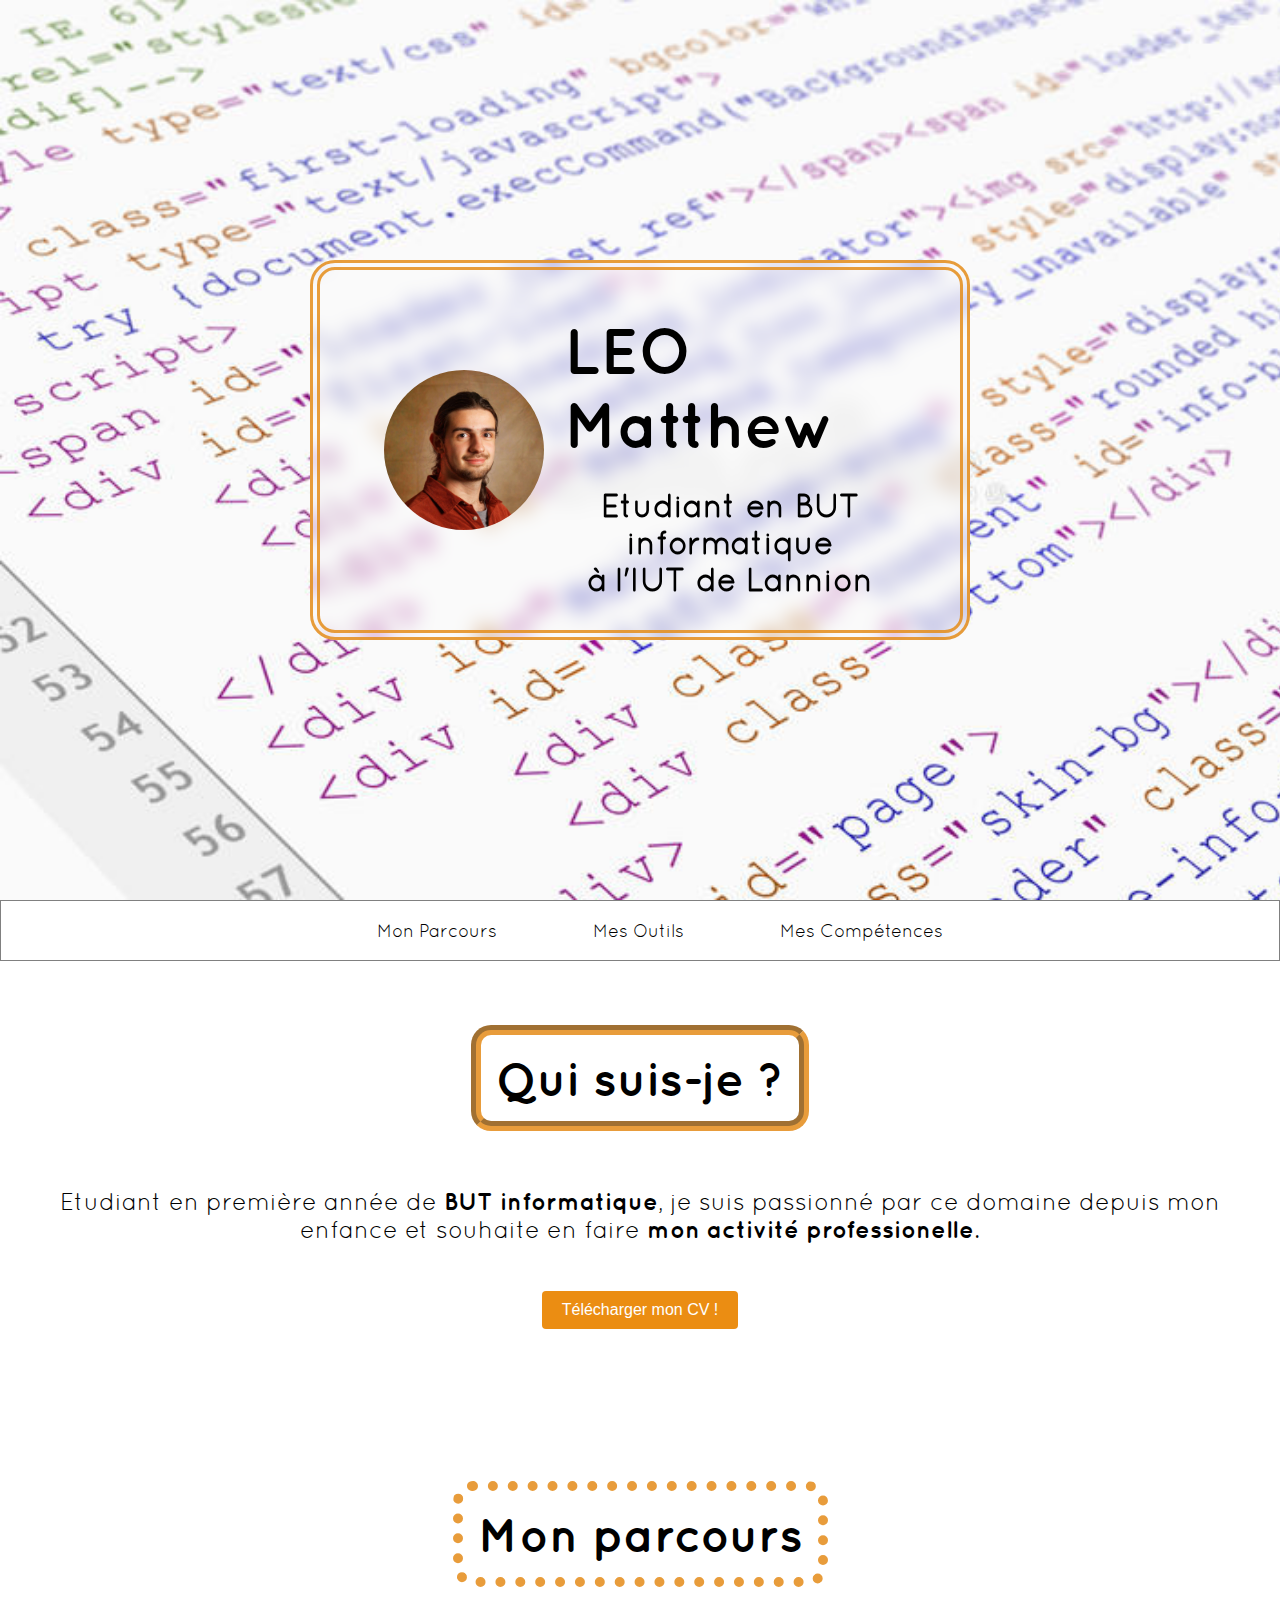
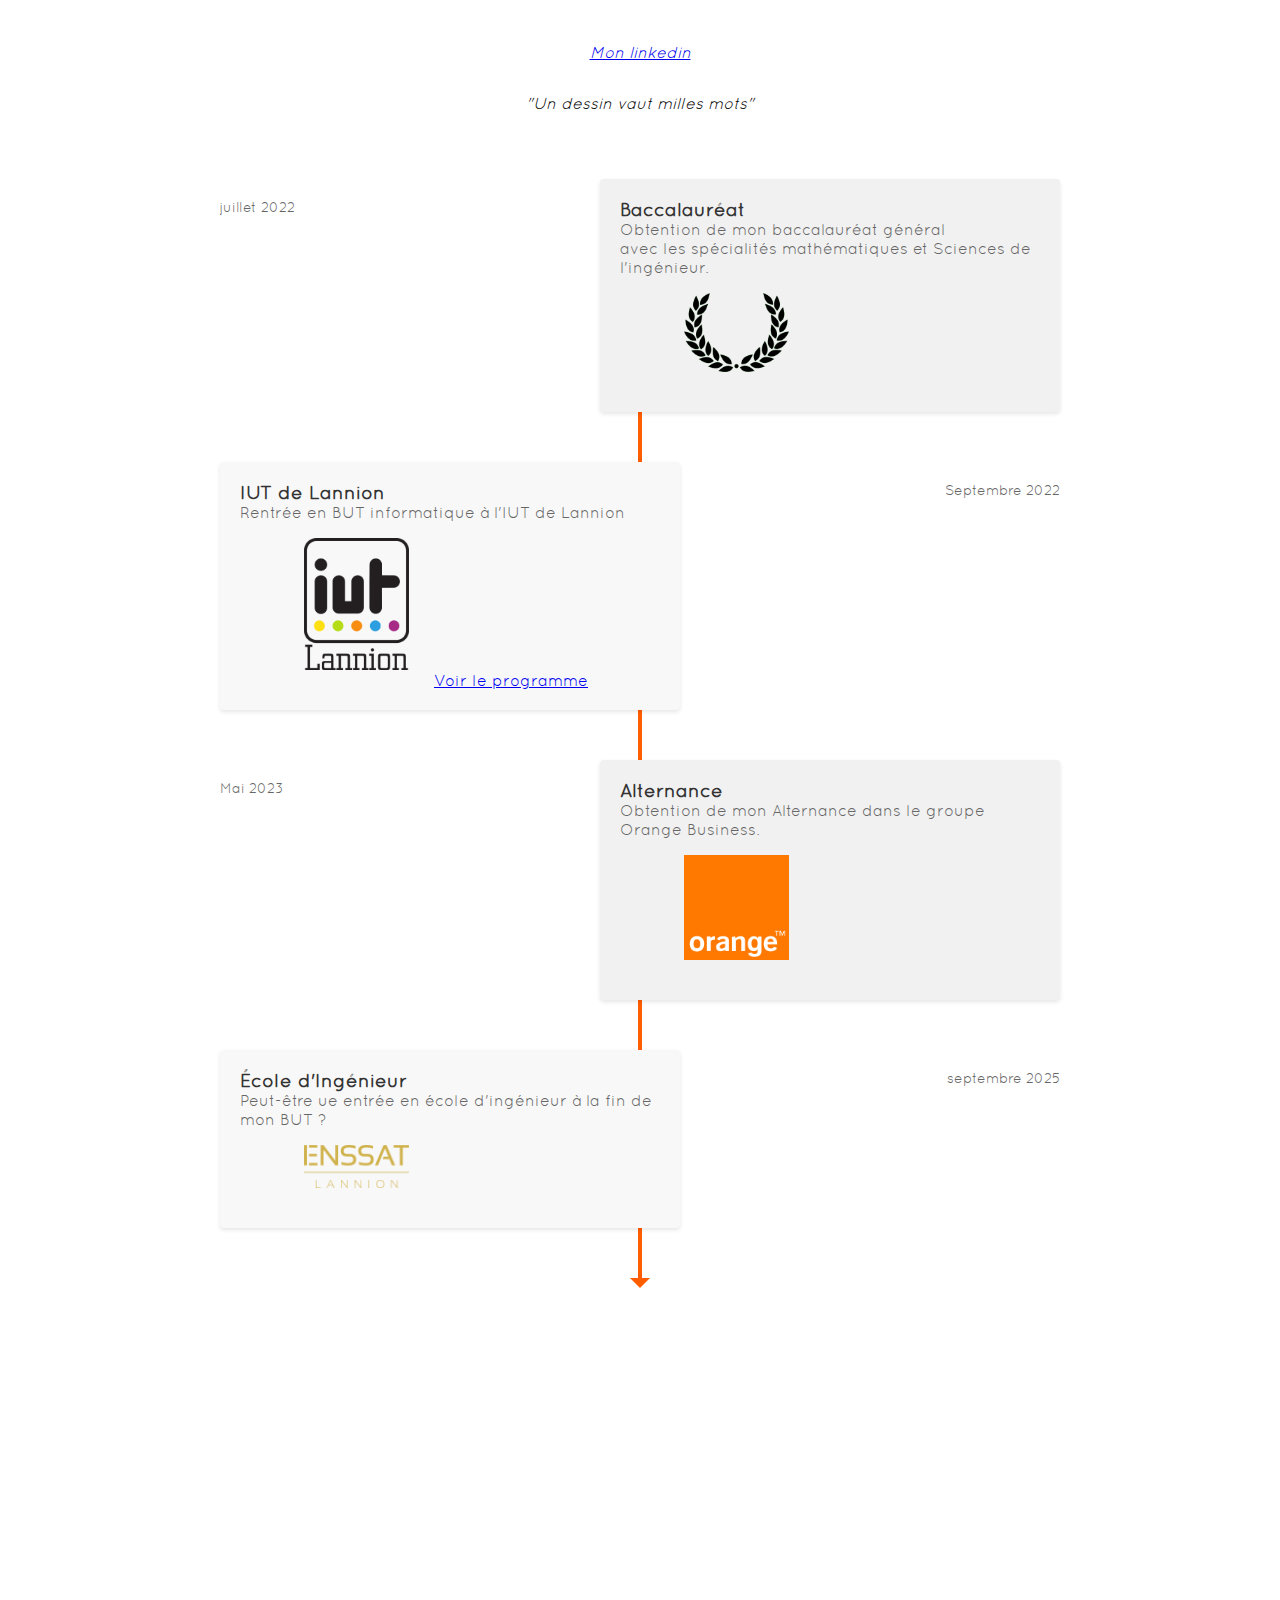
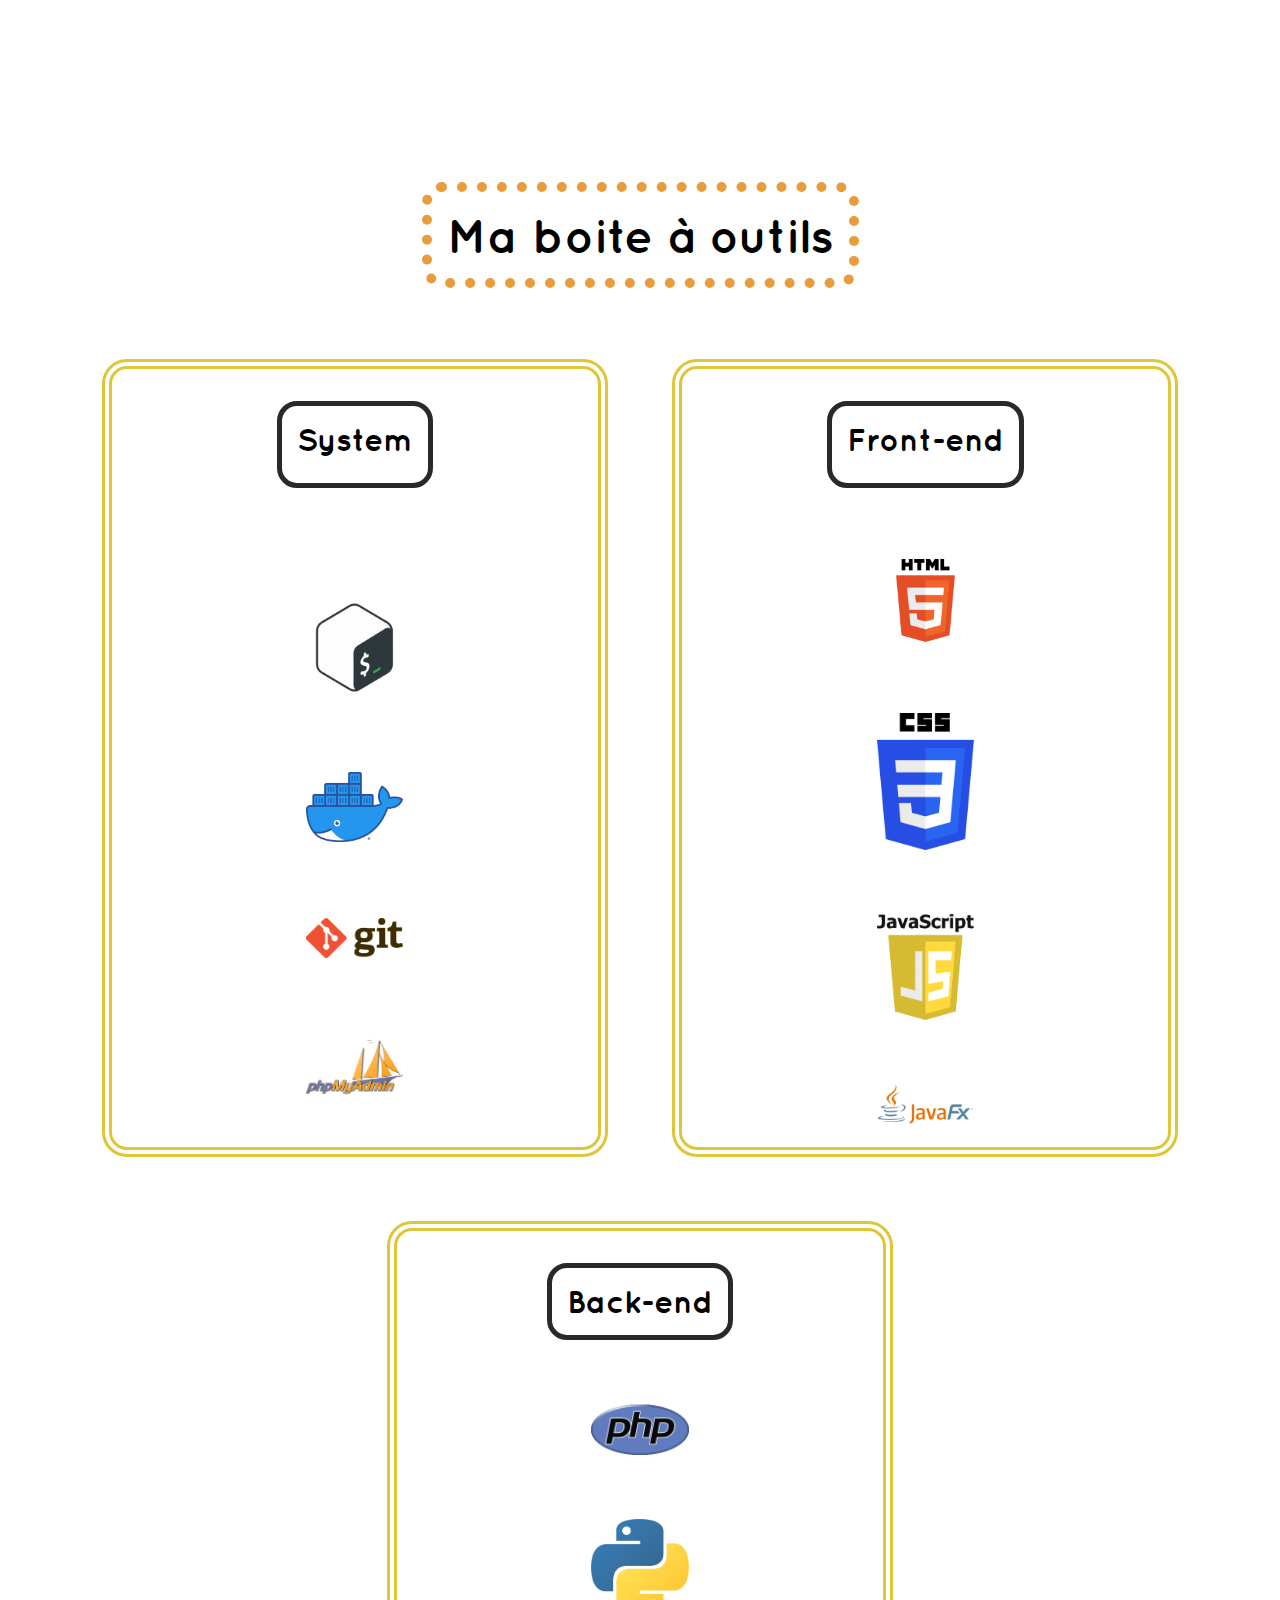
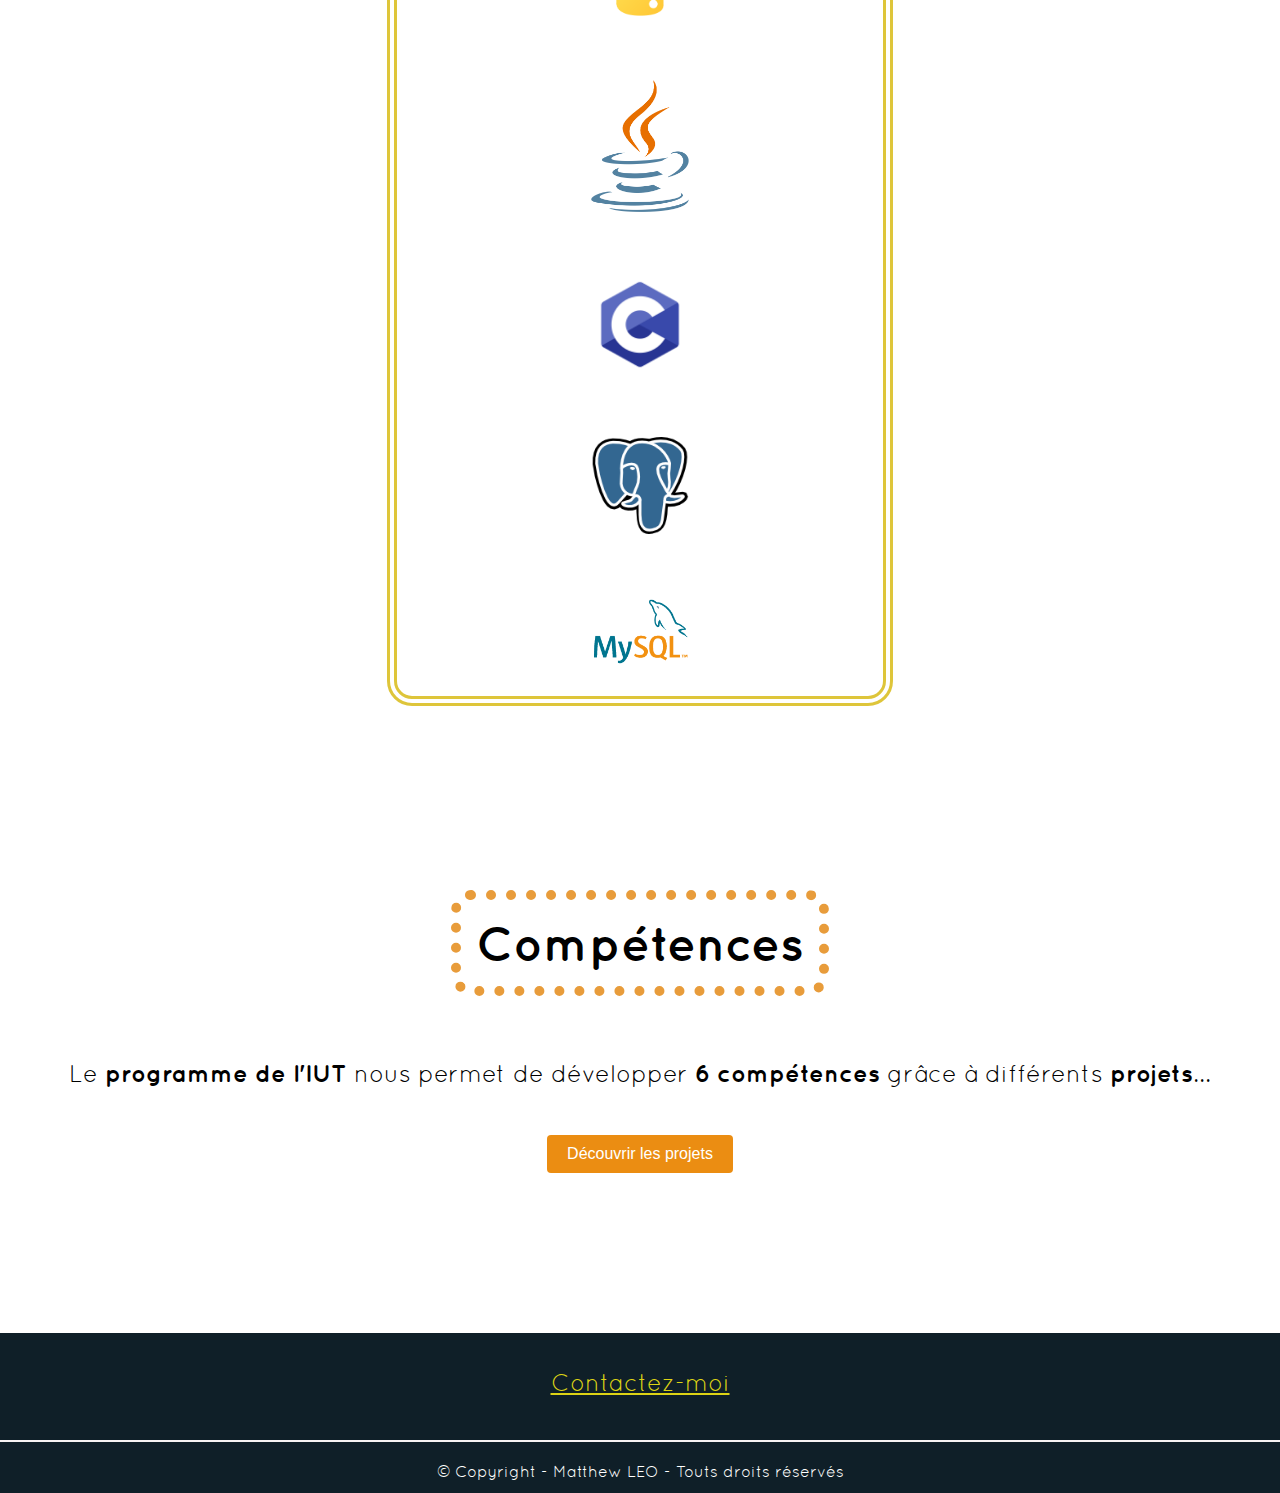
<file: index.html>
<!DOCTYPE html>
<html xmlns="http://www.w3.org/1999/xhtml" xml:lang="fr" lang="fr">
	<head>
	    	<meta charset="utf-8" >
	    	<title>Matthew LEO</title>
	    	<meta name="description" content="" >
	    	<meta name="keywords" content="" >
			<link rel="stylesheet" type="text/css" href="style.css">
	</head>
    <body>
        <header class="header">
            <div>
                <section>
                    <div>
                        <h1>LEO Matthew</h1>
                        <h2>Etudiant en BUT informatique<br>à l'IUT de Lannion</h2>
                          
                    </div>
                    <img id="photo_profil" src="images/photo_profil" alt="l'image ne s'affiche pas" title="photo_profil">
                </section>
            </div>                  
        </header>
        <main>
            <header class="nav_bar_container">
                <nav>
                    <ul>
                        <li><a href="#parcour">Mon Parcours</a></li>
                        <li><a href="#outils">Mes Outils</a></li>
                        <li><a href="#competence">Mes Compétences</a></li>
                    </ul>
                </nav>
            </header>
            <article class ="presentation-container">
                <h1>Qui suis-je ?</h1>
                <p>Etudiant en première année de <strong>BUT informatique</strong>, je suis passionné par ce domaine depuis mon enfance et souhaite en faire <strong>mon activité professionelle</strong>.</p>
                <a href="./files/CV Matthew LEO.pdf" download>
                    <button class="pulse">Télécharger mon CV !</button>
                  </a>                  
            </article>
            <article class="parcour-container" id="parcour">
                <h2>Mon parcours</h2>
		    <p class="linkedin"><em><a href="https://fr.linkedin.com/in/matthew-leo-07151526a">Mon linkedin</a></em></p>
                <p><em>"Un dessin vaut milles mots"</em></p>


                <ul class="timeline">
                    <li>
                      <div class="timeline-content">
                        <h3>Baccalauréat</h3>
                        <p>Obtention de mon baccalauréat général<br>avec les spécialités mathématiques et Sciences de l'ingénieur.</p>
                        <img src="./images/couronne.png"/>
                      </div>
                      <div class="timeline-date">
                        <span> juillet 2022</span>
                      </div>
                    </li>
                    <li>
                      <div class="timeline-content">
                        <h3>IUT de Lannion</h3>
                        <p>Rentrée en BUT informatique à l'IUT de Lannion</p>
                        <img src="./images/Logo_IUT_Lannion.png"/>
                        <a href="https://iut-lannion.univ-rennes.fr/informatique">Voir le programme</a>
                      </div>
                      <div class="timeline-date">
                        <span>Septembre 2022</span>
                      </div>
                    </li>
                    <!-- Ajoutez d'autres éléments <li> pour les autres événements -->
                      <li>
                      <div class="timeline-content">
                        <h3>Alternance</h3>
                        <p>Obtention de mon Alternance dans le groupe Orange Business.</p>
                        <img src="./images/Orange_logo.png"/>
                      </div>
                      <div class="timeline-date">
                        <span>Mai 2023</span>
                      </div>
                    </li>
                    <li>
                      <div class="timeline-content">
                        <h3>École d'Ingénieur</h3>
                        <p>Peut-être ue entrée en école d'ingénieur à la fin de mon BUT ?</p>
                        <img src="./images/ENSSAT Lannion.png"/>
                      </div>
                      <div class="timeline-date">
                        <span>septembre 2025</span>
                      </div>
                    </li>
                  </ul>
            </article>

            <div class="coupure"></div>

            <article class="compétences-container" id="outils">
                <h2>Ma boite à outils</h2>

                <div>
                  <section class="system-container">
                    <h3>System</h3>
                    <div>
                      <img src="./images/bash.png">
                      <img src="./images/Moby-logo.png">
                      <img src="./images/Git-Logo-2Color.png">
                      <img src="./images/phpmyadmin-icon-5605.png">
                    </div>

                  </section>

                  <section class="front-end-container">
                      <h3>Front-end</h3>
                      <div>
                        <img src="./images/HTML.png">
                        <img src="./images/CSS.png">
                        <br>
                        <img src="./images/javascript-39400.png">
                        <img src="./images/JavaFX_Logo.png">
                      </div>
                  </section>
                </div>
                <section class="back-end-container">
                  <h3>Back-end</h3>
                  <div>
                    <img src="./images/new-php-logo.png">
                    <img src="./images/python.png">
                    <img src="./images/Java.png">
                    <img src="./images/C.png">
                    <img src="./images/PostgreSQL_logo.3colors.120x120.png">
                    <img src="./images/logo-mysql-170x115.png">
                  </div>
                  </figure>
                </section>
            </article>

            <article class="competence_iut_container" id="competence">
              <h2>Compétences</h2>
              <p>Le <strong>programme de l'IUT</strong> nous permet de développer <strong>6 compétences</strong> grâce à différents <strong>projets</strong>...</p>
              <a href="./competences.html">
                <button class="pulse">Découvrir les projets</button>
              </a>
            </article>

        </main>
        <footer>
          <div class="footer-container">
              <a href="mailto:matthew@etudiant.univ-rennes.fr">Contactez-moi</a>
              <hr>
              <p>© Copyright - Matthew LEO - Touts droits réservés </p>
          </div>
      </footer>
    </body>
</html>
</file>
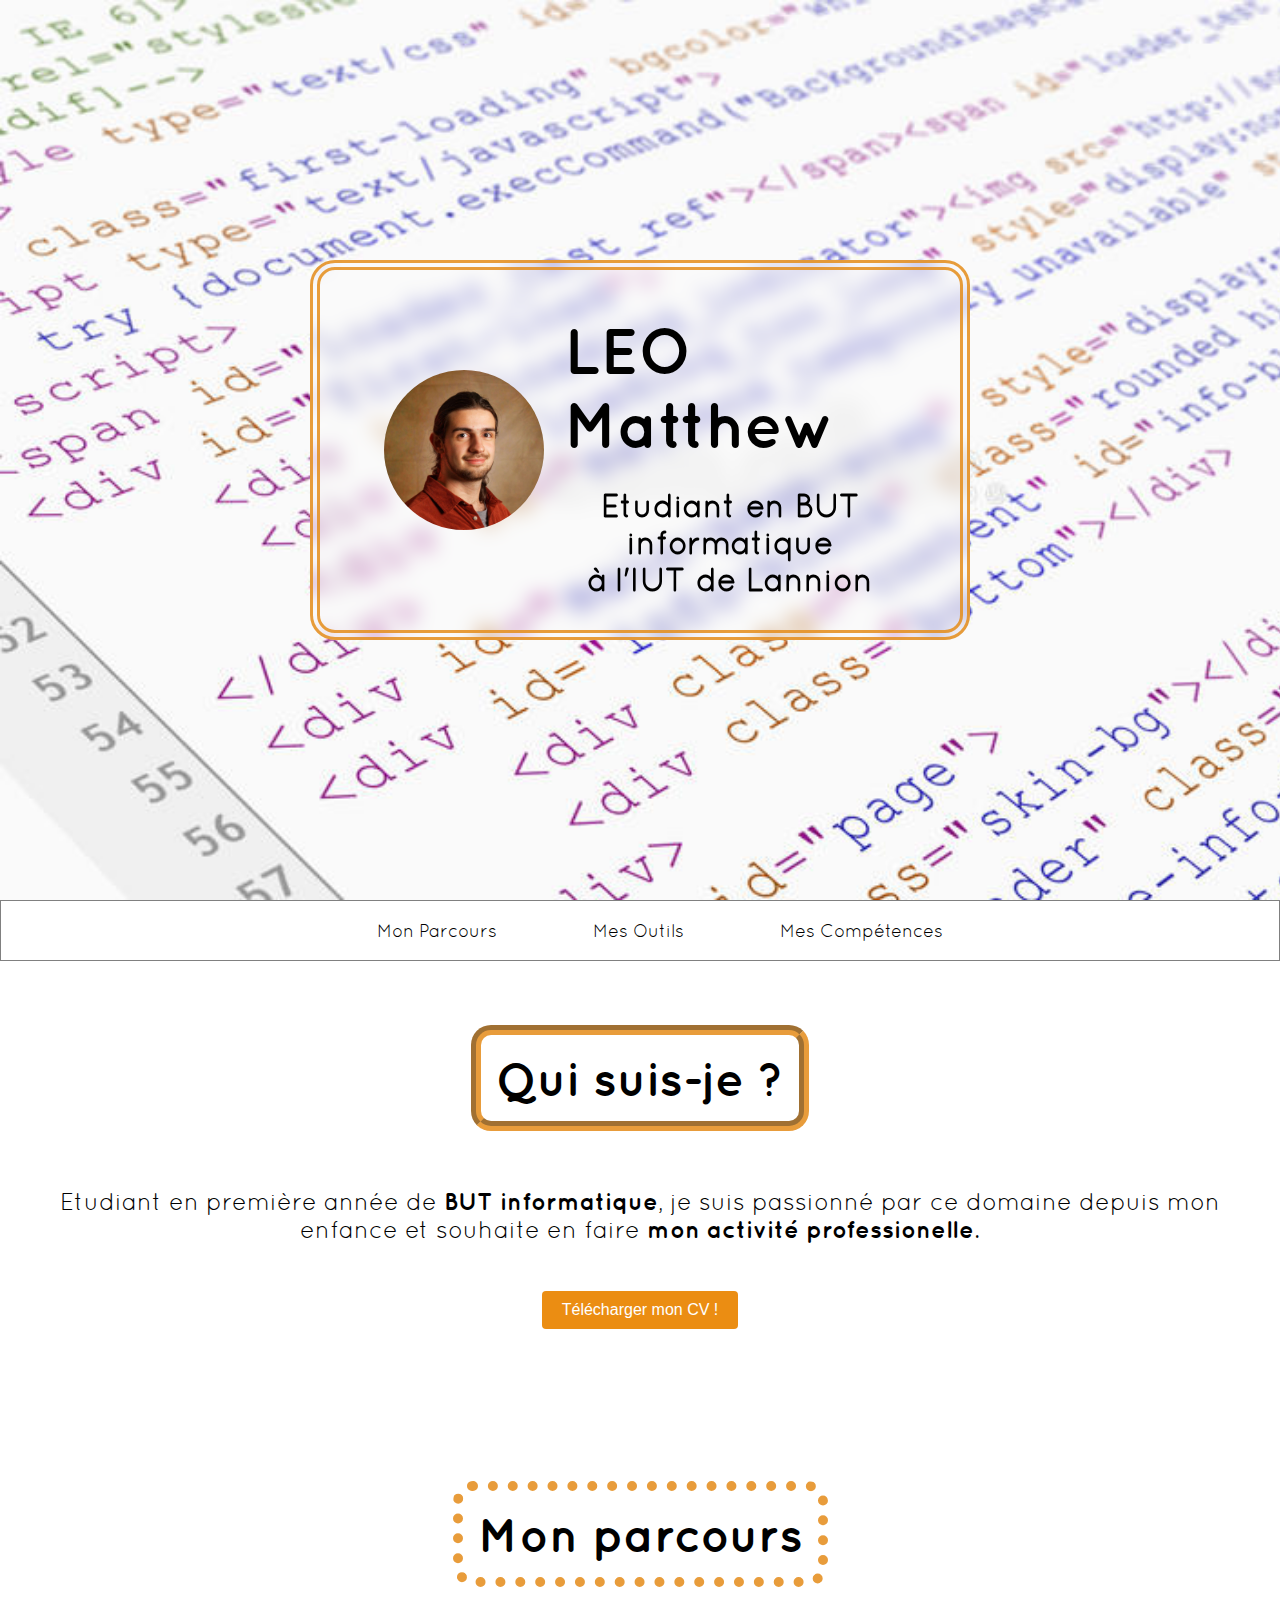
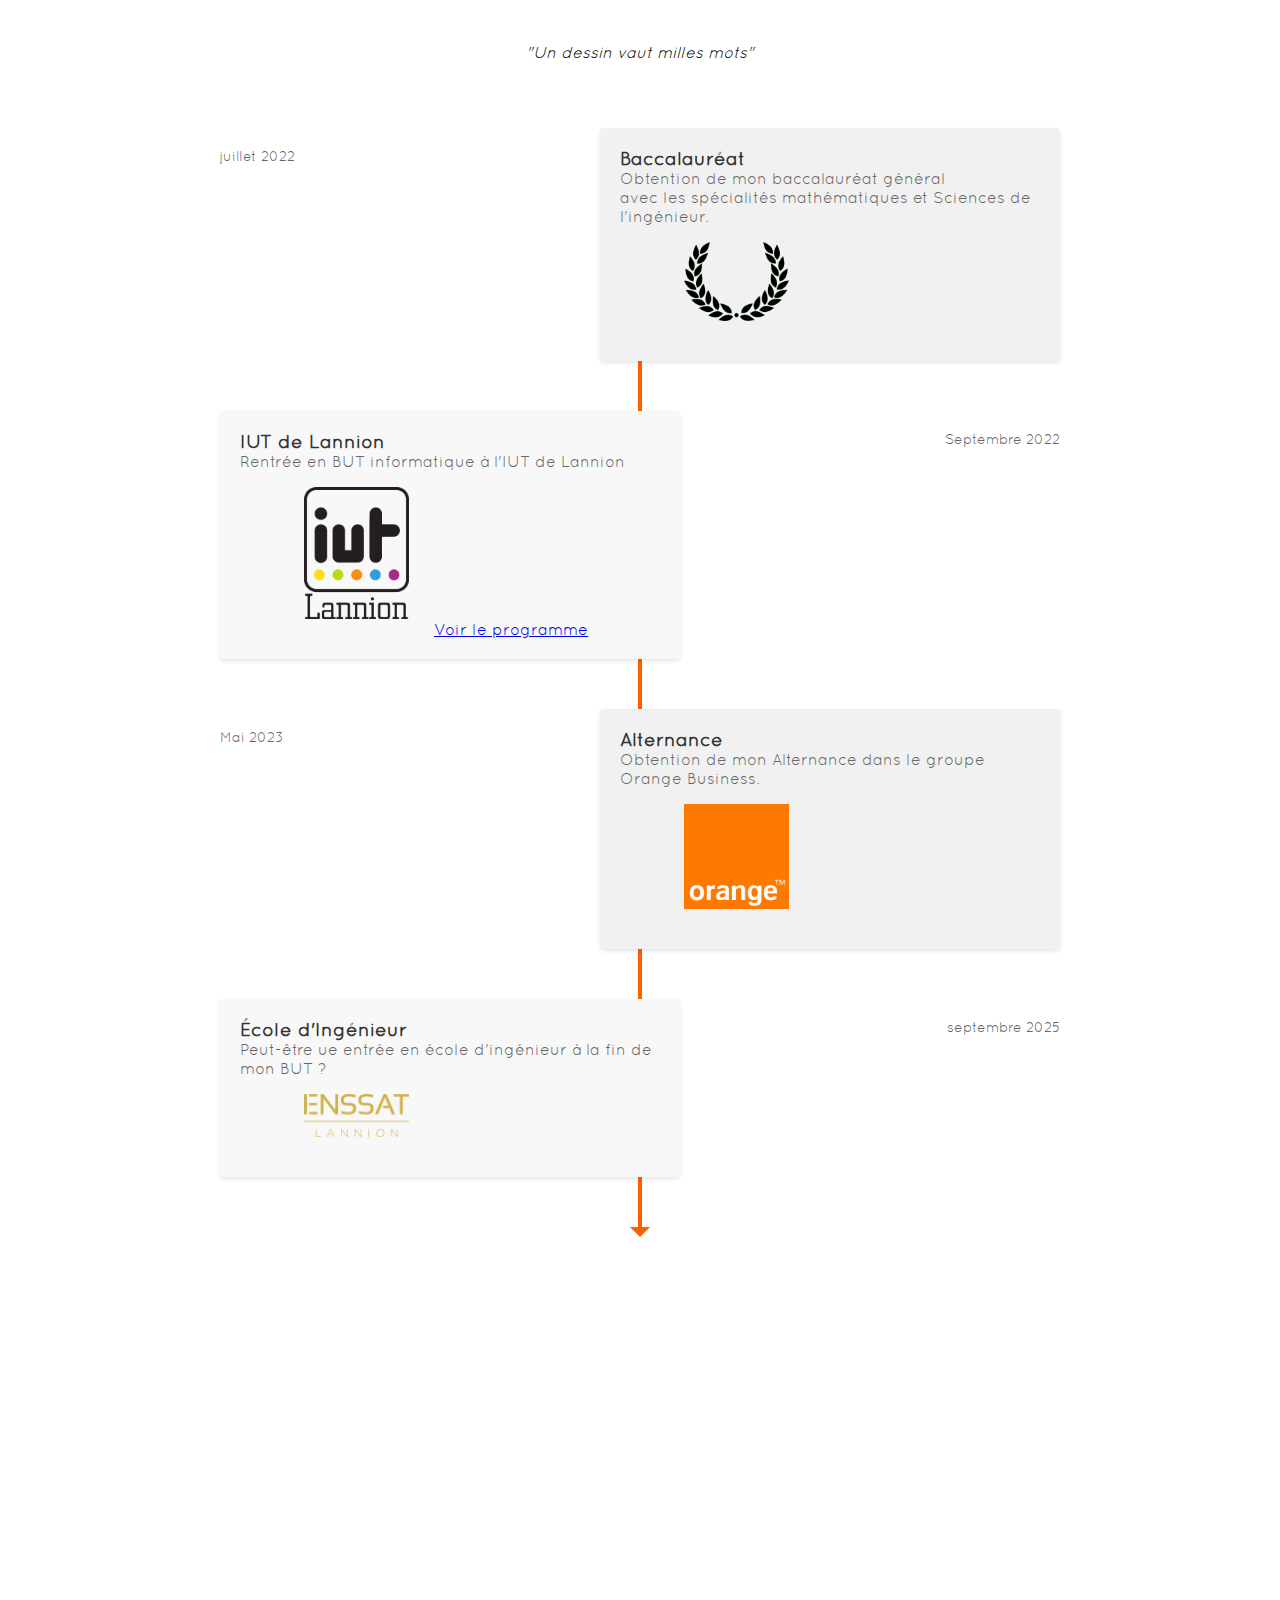
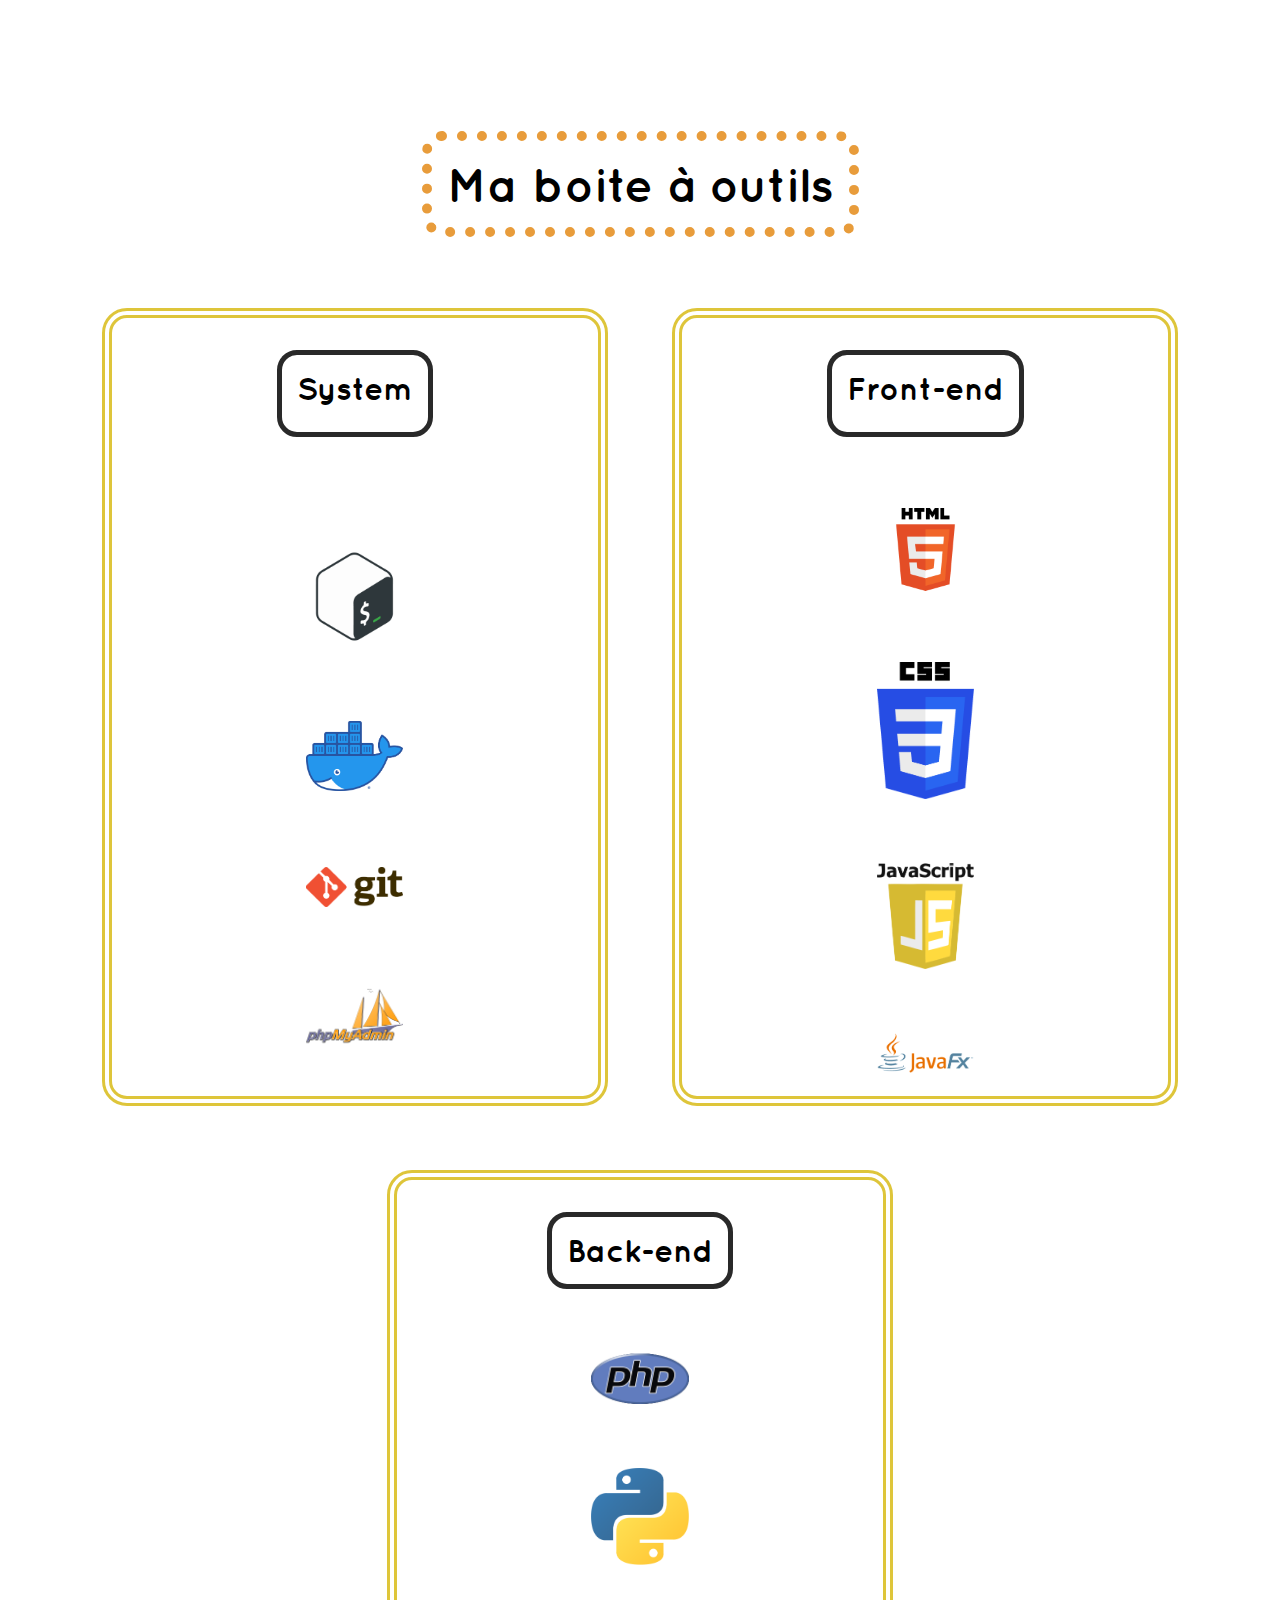
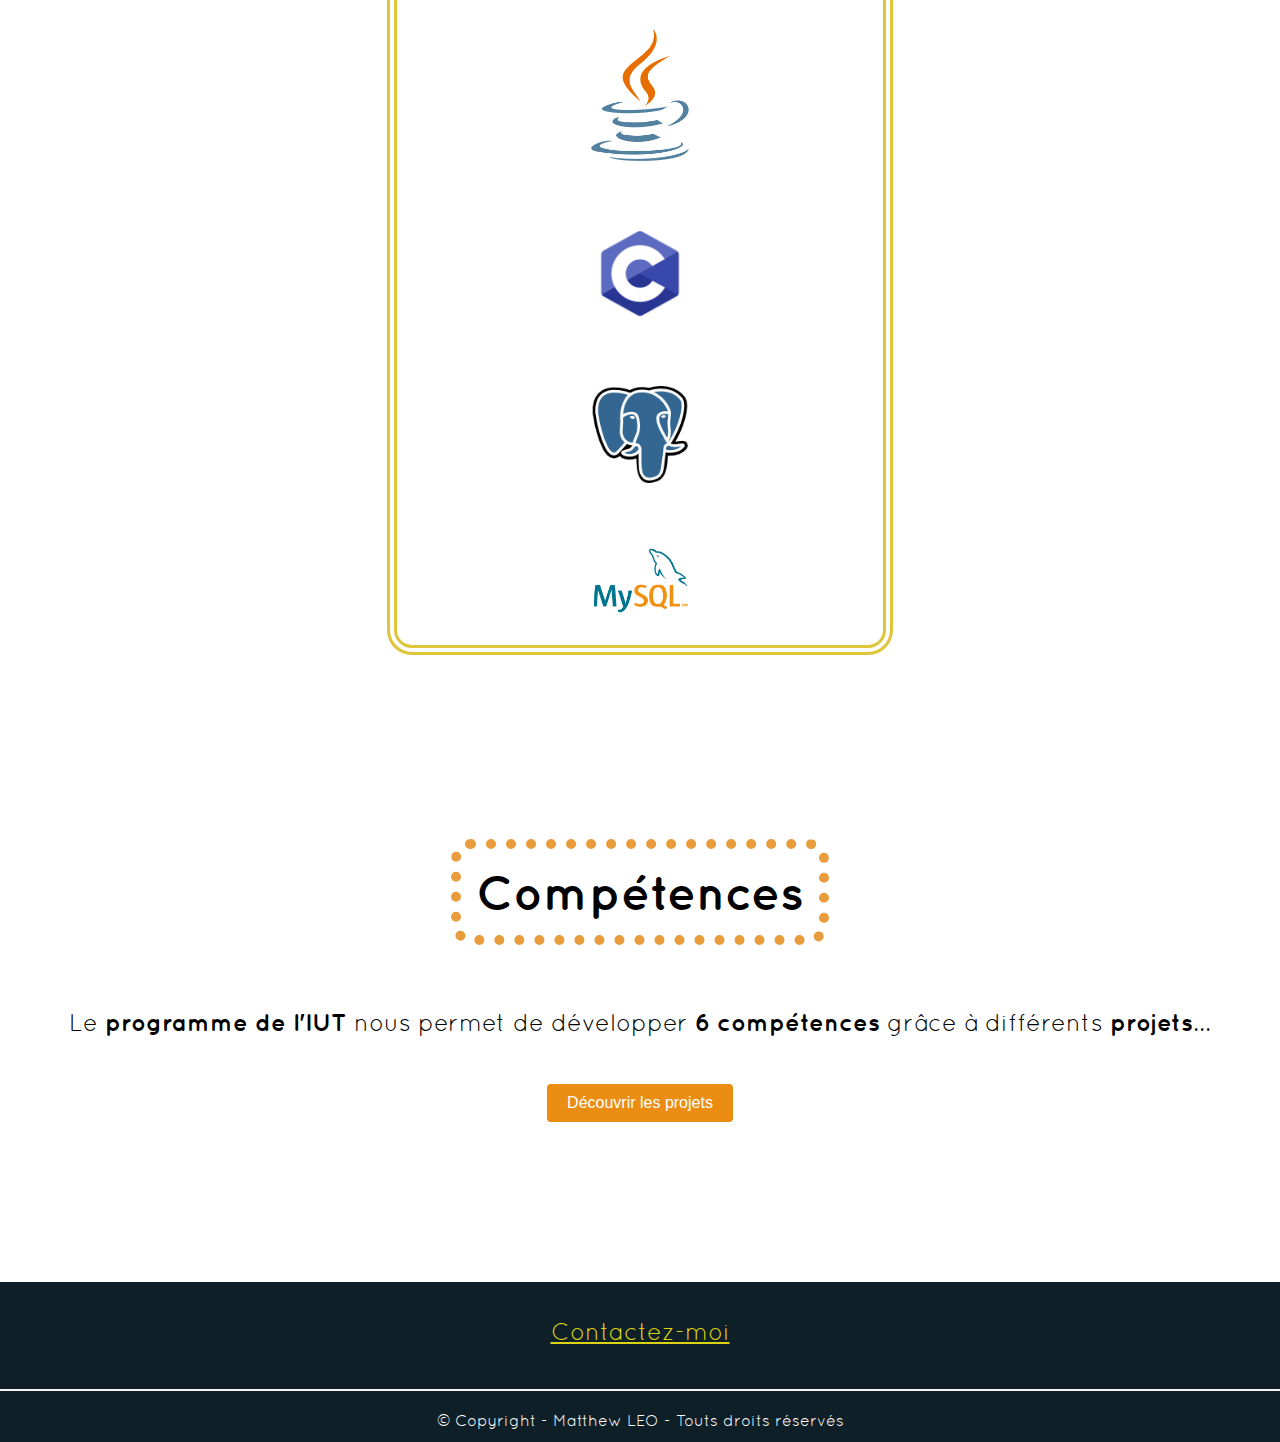
<file: site web/index.html>
<!DOCTYPE html>
<html xmlns="http://www.w3.org/1999/xhtml" xml:lang="fr" lang="fr">
	<head>
	    	<meta charset="utf-8" >
	    	<title>Matthew LEO</title>
	    	<meta name="description" content="" >
	    	<meta name="keywords" content="" >
			<link rel="stylesheet" type="text/css" href="style.css">
	</head>
    <body>
        <header class="header">
            <div>
                <section>
                    <div>
                        <h1>LEO Matthew</h1>
                        <h2>Etudiant en BUT informatique<br>à l'IUT de Lannion</h2>
                          
                    </div>
                    <img id="photo_profil" src="images/photo_profil" alt="l'image ne s'affiche pas" title="photo_profil">
                </section>
            </div>                  
        </header>
        <main>
            <header class="nav_bar_container">
                <nav>
                    <ul>
                        <li><a href="#parcour">Mon Parcours</a></li>
                        <li><a href="#outils">Mes Outils</a></li>
                        <li><a href="#competence">Mes Compétences</a></li>
                    </ul>
                </nav>
            </header>
            <article class ="presentation-container">
                <h1>Qui suis-je ?</h1>
                <p>Etudiant en première année de <strong>BUT informatique</strong>, je suis passionné par ce domaine depuis mon enfance et souhaite en faire <strong>mon activité professionelle</strong>.</p>
                <a href="./files/CV Matthew LEO.pdf" download>
                    <button class="pulse">Télécharger mon CV !</button>
                  </a>                  
            </article>
            <article class="parcour-container" id="parcour">
                <h2>Mon parcours</h2>
                <p><em>"Un dessin vaut milles mots"</em></p>


                <ul class="timeline">
                    <li>
                      <div class="timeline-content">
                        <h3>Baccalauréat</h3>
                        <p>Obtention de mon baccalauréat général<br>avec les spécialités mathématiques et Sciences de l'ingénieur.</p>
                        <img src="./images/couronne.png"/>
                      </div>
                      <div class="timeline-date">
                        <span> juillet 2022</span>
                      </div>
                    </li>
                    <li>
                      <div class="timeline-content">
                        <h3>IUT de Lannion</h3>
                        <p>Rentrée en BUT informatique à l'IUT de Lannion</p>
                        <img src="./images/Logo_IUT_Lannion.png"/>
                        <a href="https://iut-lannion.univ-rennes.fr/informatique">Voir le programme</a>
                      </div>
                      <div class="timeline-date">
                        <span>Septembre 2022</span>
                      </div>
                    </li>
                    <!-- Ajoutez d'autres éléments <li> pour les autres événements -->
                      <li>
                      <div class="timeline-content">
                        <h3>Alternance</h3>
                        <p>Obtention de mon Alternance dans le groupe Orange Business.</p>
                        <img src="./images/Orange_logo.png"/>
                      </div>
                      <div class="timeline-date">
                        <span>Mai 2023</span>
                      </div>
                    </li>
                    <li>
                      <div class="timeline-content">
                        <h3>École d'Ingénieur</h3>
                        <p>Peut-être ue entrée en école d'ingénieur à la fin de mon BUT ?</p>
                        <img src="./images/ENSSAT Lannion.png"/>
                      </div>
                      <div class="timeline-date">
                        <span>septembre 2025</span>
                      </div>
                    </li>
                  </ul>
            </article>

            <div class="coupure"></div>

            <article class="compétences-container" id="outils">
                <h2>Ma boite à outils</h2>

                <div>
                  <section class="system-container">
                    <h3>System</h3>
                    <div>
                      <img src="./images/bash.png">
                      <img src="./images/Moby-logo.png">
                      <img src="./images/Git-Logo-2Color.png">
                      <img src="./images/phpmyadmin-icon-5605.png">
                    </div>

                  </section>

                  <section class="front-end-container">
                      <h3>Front-end</h3>
                      <div>
                        <img src="./images/HTML.png">
                        <img src="./images/CSS.png">
                        <br>
                        <img src="./images/javascript-39400.png">
                        <img src="./images/JavaFX_Logo.png">
                      </div>
                  </section>
                </div>
                <section class="back-end-container">
                  <h3>Back-end</h3>
                  <div>
                    <img src="./images/new-php-logo.png">
                    <img src="./images/python.png">
                    <img src="./images/Java.png">
                    <img src="./images/C.png">
                    <img src="./images/PostgreSQL_logo.3colors.120x120.png">
                    <img src="./images/logo-mysql-170x115.png">
                  </div>
                  </figure>
                </section>
            </article>

            <article class="competence_iut_container" id="competence">
              <h2>Compétences</h2>
              <p>Le <strong>programme de l'IUT</strong> nous permet de développer <strong>6 compétences</strong> grâce à différents <strong>projets</strong>...</p>
              <a href="./competences.html">
                <button class="pulse">Découvrir les projets</button>
              </a>
            </article>

        </main>
        <footer>
          <div class="footer-container">
              <a href="mailto:matthew@etudiant.univ-rennes.fr">Contactez-moi</a>
              <hr>
              <p>© Copyright - Matthew LEO - Touts droits réservés </p>
          </div>
      </footer>
    </body>
</html>
</file>
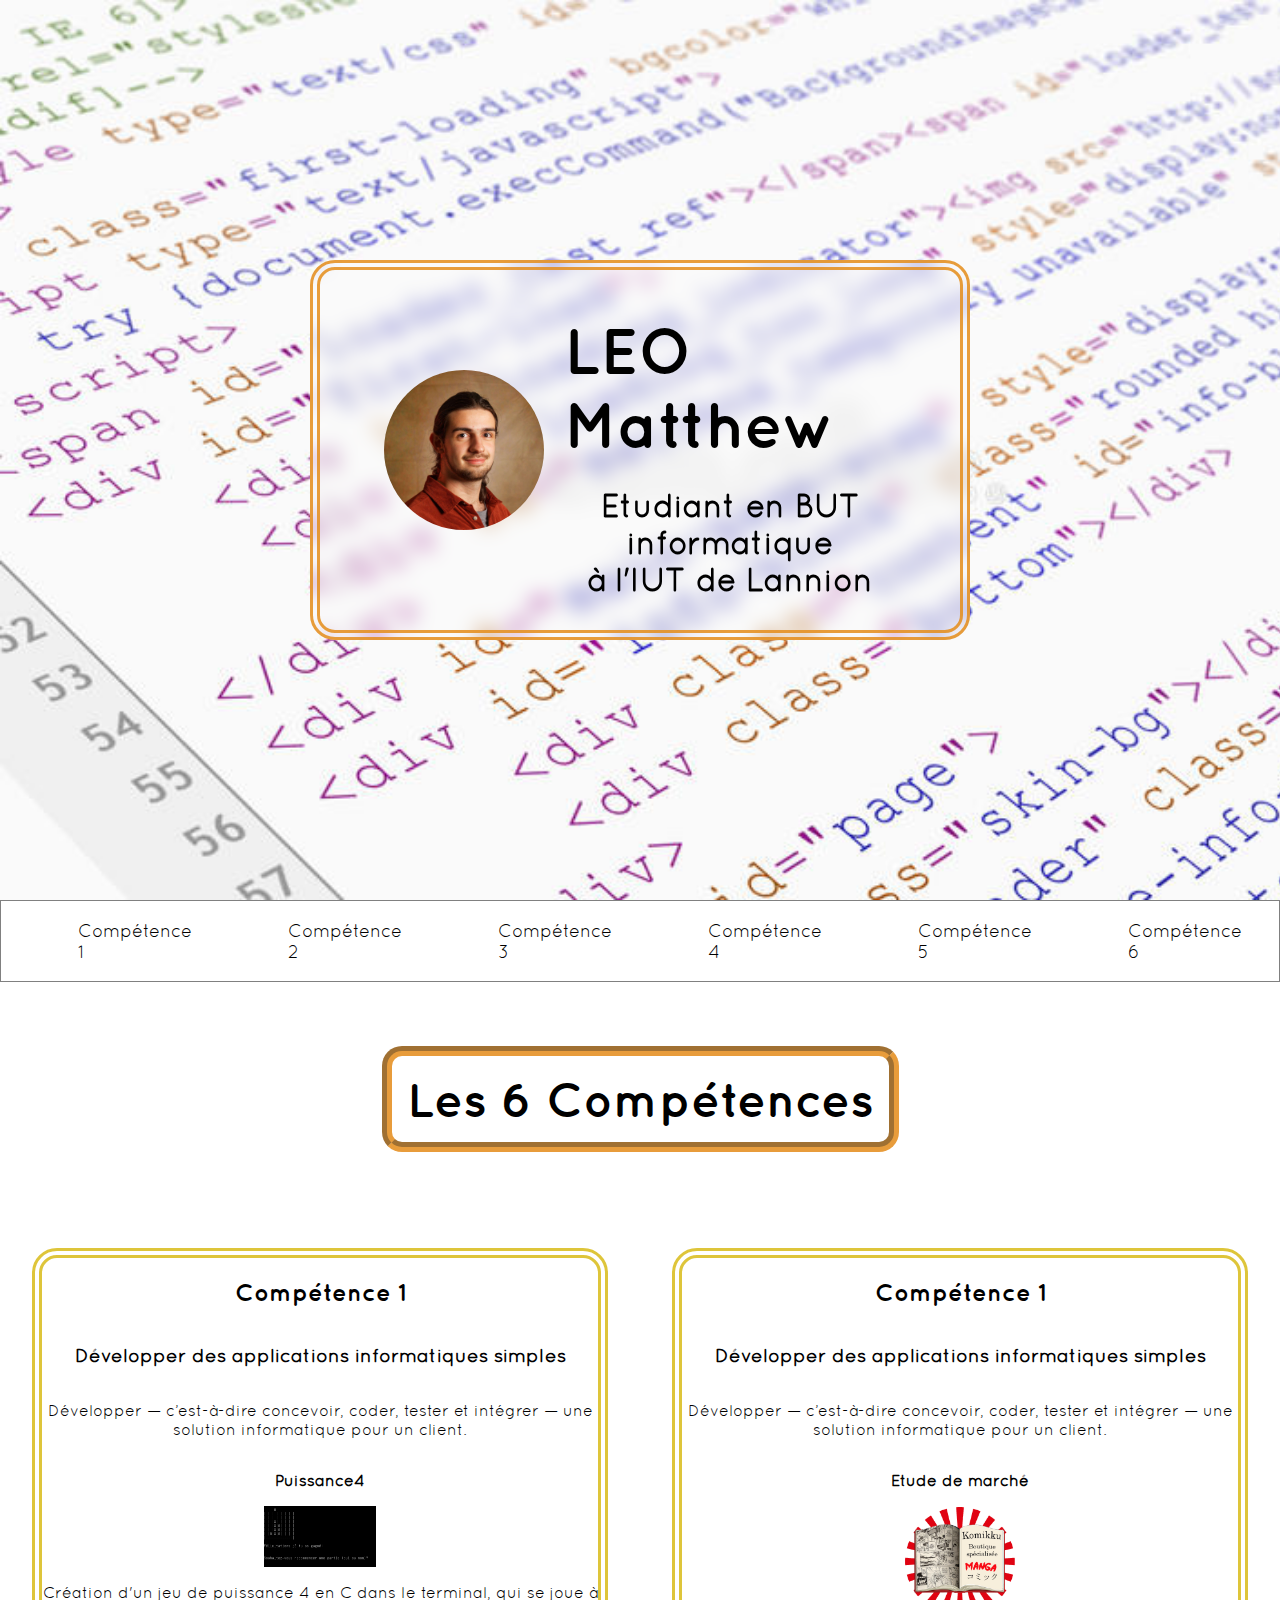
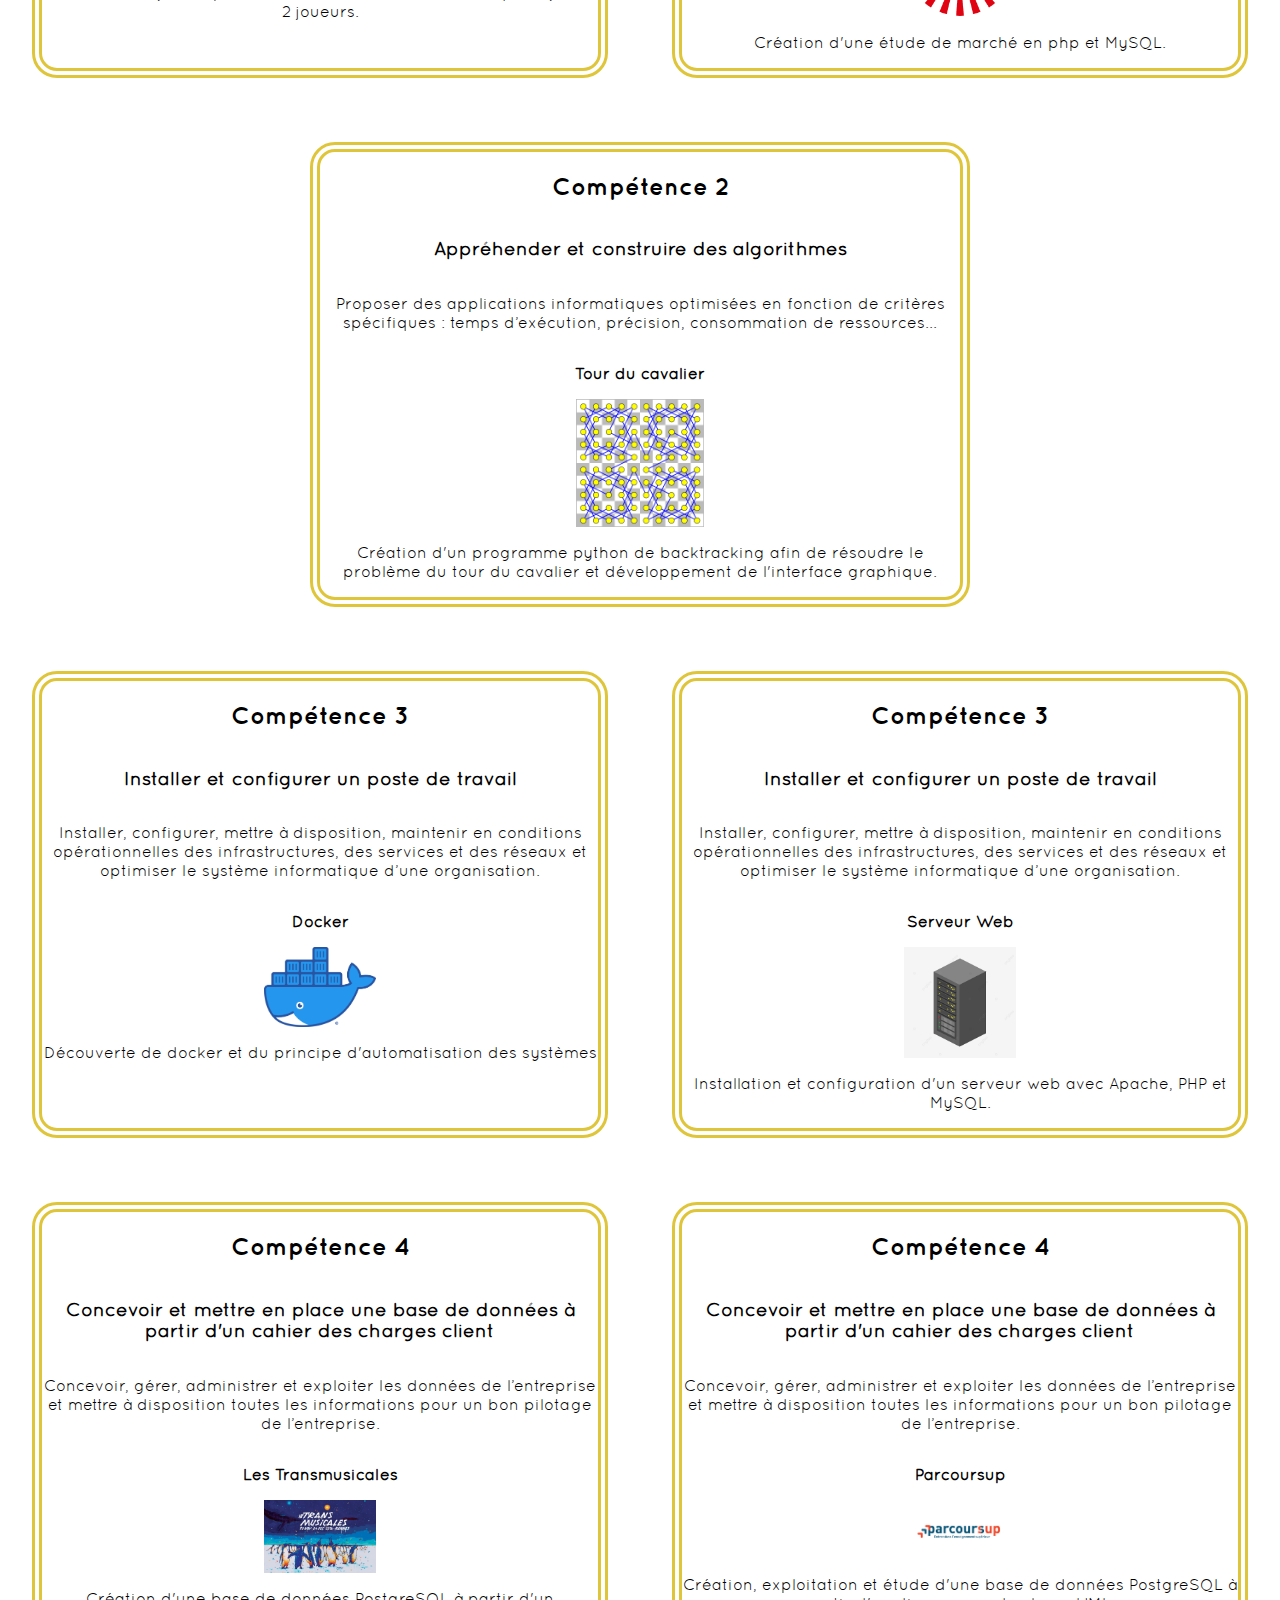
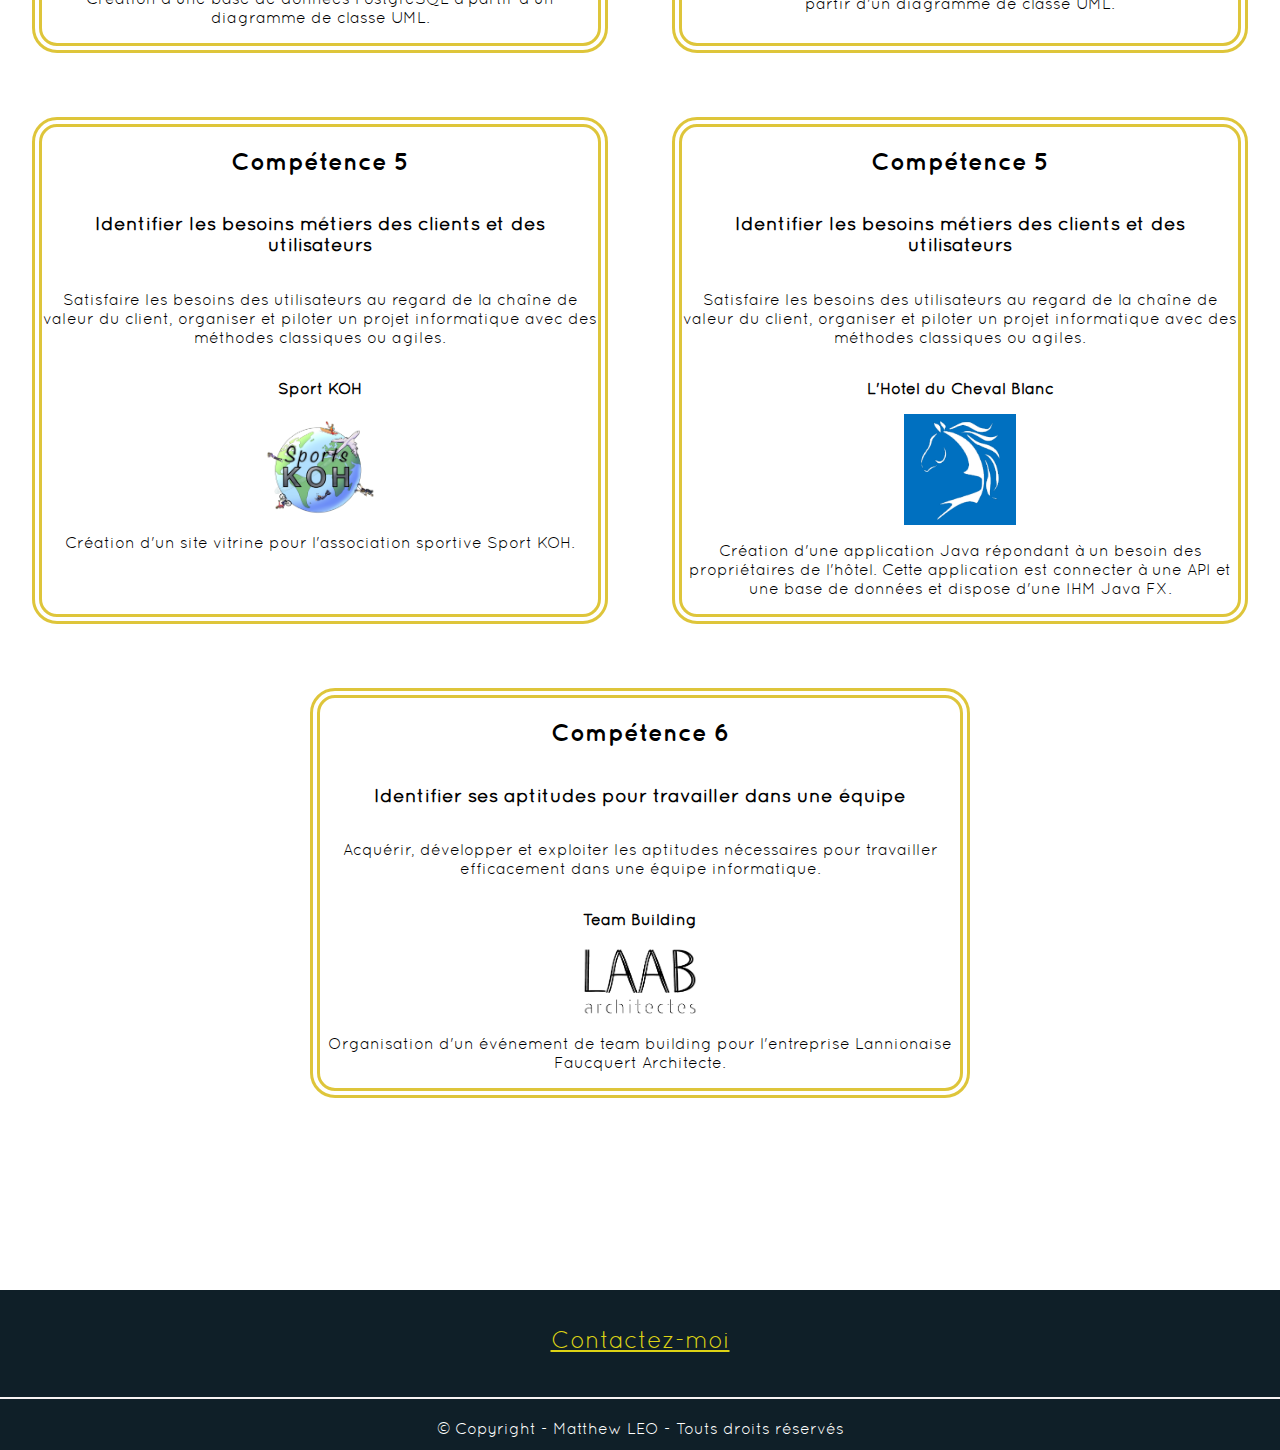
<file: competences.html>
<!DOCTYPE html>
<html xmlns="http://www.w3.org/1999/xhtml" xml:lang="fr" lang="fr">
	<head>
	    	<meta charset="utf-8" >
	    	<title>Matthew LEO</title>
	    	<meta name="description" content="" >
	    	<meta name="keywords" content="" >
			<link rel="stylesheet" type="text/css" href="style.css">
	</head>
    <body>
        <header class="header">
            <div>
                <section>
                    <div>
                        <h1>LEO Matthew</h1>
                        <h2>Etudiant en BUT informatique<br>à l'IUT de Lannion</h2>
                          
                    </div>
                    <img id="photo_profil" src="images/photo_profil" alt="l'image ne s'affiche pas" title="photo_profil">
                </section>
            </div>                  
        </header>
        <main>
            <header class="nav_bar_container">
                <nav>
                    <ul>
                        <li><a href="#Compétence 1">Compétence 1</a></li>
                        <li><a href="#Compétence 2">Compétence 2</a></li>
                        <li><a href="#Compétence 3">Compétence 3</a></li>
                        <li><a href="#Compétence 4">Compétence 4</a></li>
                        <li><a href="#Compétence 5">Compétence 5</a></li>
                        <li><a href="#Compétence 6">Compétence 6</a></li>
                    </ul>
                </nav>
            </header>
                <article class ="presentation-container">
                    <h1>Les 6 Compétences</h1>
                </article>
                <div class="comp-container">
                <div class="dcomp" id="Compétence 1">
                    <article class="competence">
                        <h2>Compétence 1</h2>
                        <h3>Développer des applications informatiques simples</h3>
                        <p>Développer — c’est-à-dire concevoir, coder, tester et intégrer — une solution informatique pour un client.</p>
                        <p><strong>Puissance4</strong></p>
                        <img src="./images/puissance4.png">
                        <p>Création d'un jeu de puissance 4 en C dans le terminal, qui se joue à 2 joueurs.</p>
                    </article>

                
                    <article class="competence">
                        <h2>Compétence 1</h2>
                        <h3>Développer des applications informatiques simples</h3>
                        <p>Développer — c’est-à-dire concevoir, coder, tester et intégrer — une solution informatique pour un client.</p>
                        <p><strong>Etude de marché</strong></p>
                        <img src="./images/Logo_komikku.jpg">
                        <p>Création d'une étude de marché en php et MySQL.</p>
                    </article>

                </div>
                <article class="competence" id="Compétence 2">
                    <h2>Compétence 2</h2>
                    <h3>Appréhender et construire des algorithmes</h3>
                    <p>Proposer des applications informatiques optimisées en fonction de critères spécifiques : temps d’exécution, précision, consommation de ressources...</p>
                    <p><strong>Tour du cavalier</strong></p>
                    <img src="./images/Cavalier_Euler_Tour10x10.svg.png">
                    <p>Création d'un programme python de backtracking afin de résoudre le problème du tour du cavalier et développement de l'interface graphique.</p>
                </article>

                
                <div class="dcomp" id="Compétence 3">  
                    <article class="competence">
                        <h2>Compétence 3</h2>
                        <h3>Installer et configurer un poste de travail</h3>
                        <p>Installer, configurer, mettre à disposition, maintenir en conditions opérationnelles des infrastructures, des services et des réseaux et optimiser le système informatique d’une organisation.</p>
                        <p><strong>Docker</strong></p>
                        <img src="./images/Moby-logo.png">
                        <p>Découverte de docker et du principe d'automatisation des systèmes</p>
                    </article>

                    <article class="competence">
                        <h2>Compétence 3</h2>
                        <h3>Installer et configurer un poste de travail</h3>
                        <p>Installer, configurer, mettre à disposition, maintenir en conditions opérationnelles des infrastructures, des services et des réseaux et optimiser le système informatique d’une organisation.</p>
                        <p><strong>Serveur Web</strong></p>
                        <img src="./images/pngtree-web-server-vector-icon-image_2289946.jpg">
                        <p>Installation et configuration d'un serveur web avec Apache, PHP et MySQL.</p>
                    </article>
                </div>
                
                <div class="dcomp" id="Compétence 4">

                    <article class="competence">
                        <h2>Compétence 4</h2>
                        <h3>Concevoir et mettre en place une base de données à partir d'un cahier des charges client</h3>
                        <p>Concevoir, gérer, administrer et exploiter les données de l’entreprise et mettre à disposition toutes les informations pour un bon pilotage de l’entreprise.</p>
                        <p><strong>Les Transmusicales</strong></p>
                        <img src="./images/transmusicales-2016-artistes-decouverte.jpg">
                        <p>Création d'une base de données PostgreSQL à partir d'un diagramme de classe UML.</p>
                    </article>

                    <article class="competence">
                        <h2>Compétence 4</h2>
                        <h3>Concevoir et mettre en place une base de données à partir d'un cahier des charges client</h3>
                        <p>Concevoir, gérer, administrer et exploiter les données de l’entreprise et mettre à disposition toutes les informations pour un bon pilotage de l’entreprise.</p>
                        <p><strong>Parcoursup</strong></p>
                        <img src="./images/mesri_logo_parcoursup.jpg">
                        <p>Création, exploitation et étude d'une base de données PostgreSQL à partir d'un diagramme de classe UML.</p>
                    </article>
                </div>

                <div class="dcomp" id="Compétence 5">


                <article class="competence">
                    <h2>Compétence 5</h2>
                    <h3>Identifier les besoins métiers des clients et des utilisateurs</h3>
                    <p>Satisfaire les besoins des utilisateurs au regard de la chaîne de valeur du client, organiser et piloter un projet informatique avec des méthodes classiques ou agiles.</p>
                    <p><strong>Sport KOH</strong></p>
                    <img src="./images/index.png">
                    <p>Création d'un site vitrine pour l'association sportive Sport KOH.</p>
                </article>

                <article class="competence">
                    <h2>Compétence 5</h2>
                    <h3>Identifier les besoins métiers des clients et des utilisateurs</h3>
                    <p>Satisfaire les besoins des utilisateurs au regard de la chaîne de valeur du client, organiser et piloter un projet informatique avec des méthodes classiques ou agiles.</p>
                    <p><strong>L'Hotel du Cheval Blanc</strong></p>
                    <img src="./images/hotel.PNG">
                    <p>Création d'une application Java répondant à un besoin des propriétaires de l'hôtel. Cette application est connecter à une API et une base de données et dispose d'une IHM Java FX.</p>
                </article>
                </div>

                <article class="competence" id="Compétence 6">
                    <h2>Compétence 6</h2>
                    <h3>Identifier ses aptitudes pour travailler dans une équipe</h3>
                    <p>Acquérir, développer et exploiter les aptitudes nécessaires pour travailler efficacement dans une équipe informatique.</p>
                    <p><strong>Team Building</strong></p>
                    <img src="./images/860378_988d2ba52fa749a3965d188508bf98d8~mv2.jpg">
                    <p>Organisation d'un événement de team building pour l'entreprise Lannionaise Faucquert Architecte.</p>
                </article>

                </div>

                

        </main>
        <footer>
          <div class="footer-container">
              <a href="mailto:matthew@etudiant.univ-rennes.fr">Contactez-moi</a>
              <hr>
              <p>© Copyright - Matthew LEO - Touts droits réservés </p>
          </div>
      </footer>
    </body>
</html>
</file>
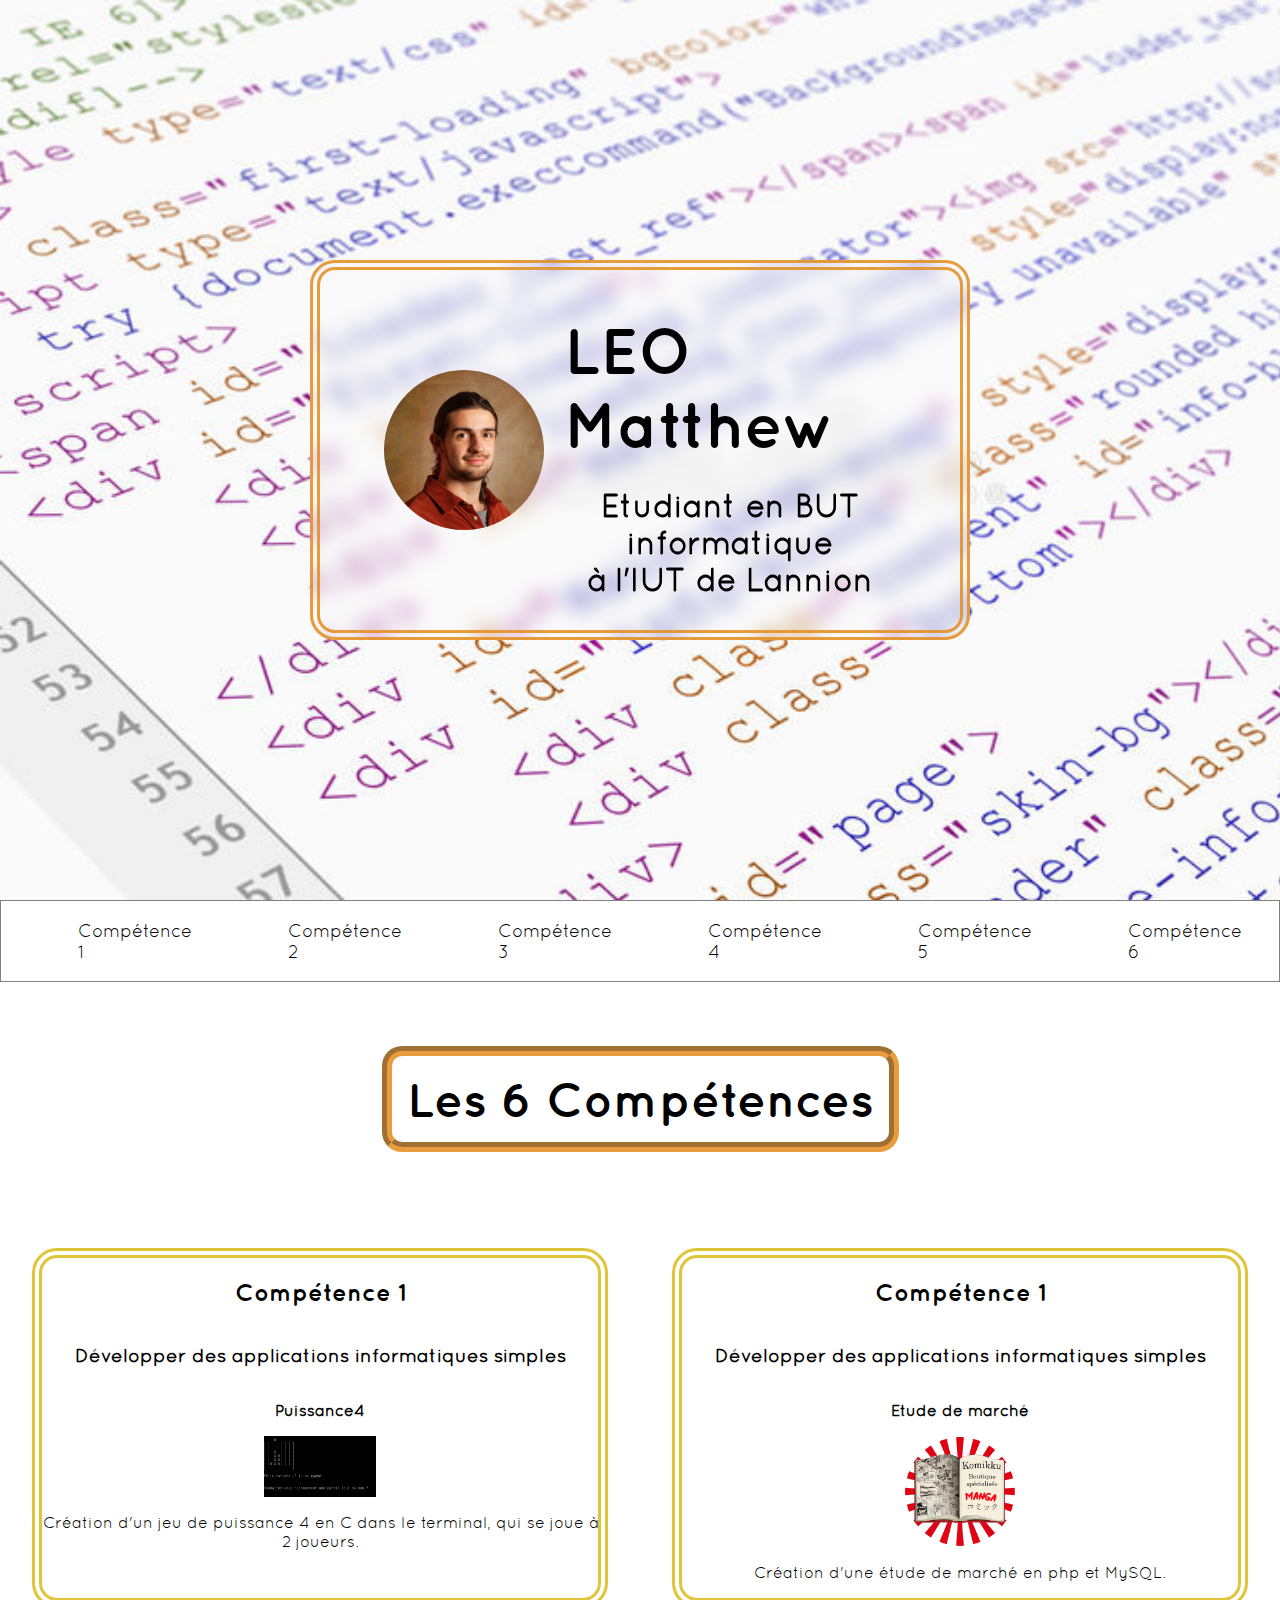
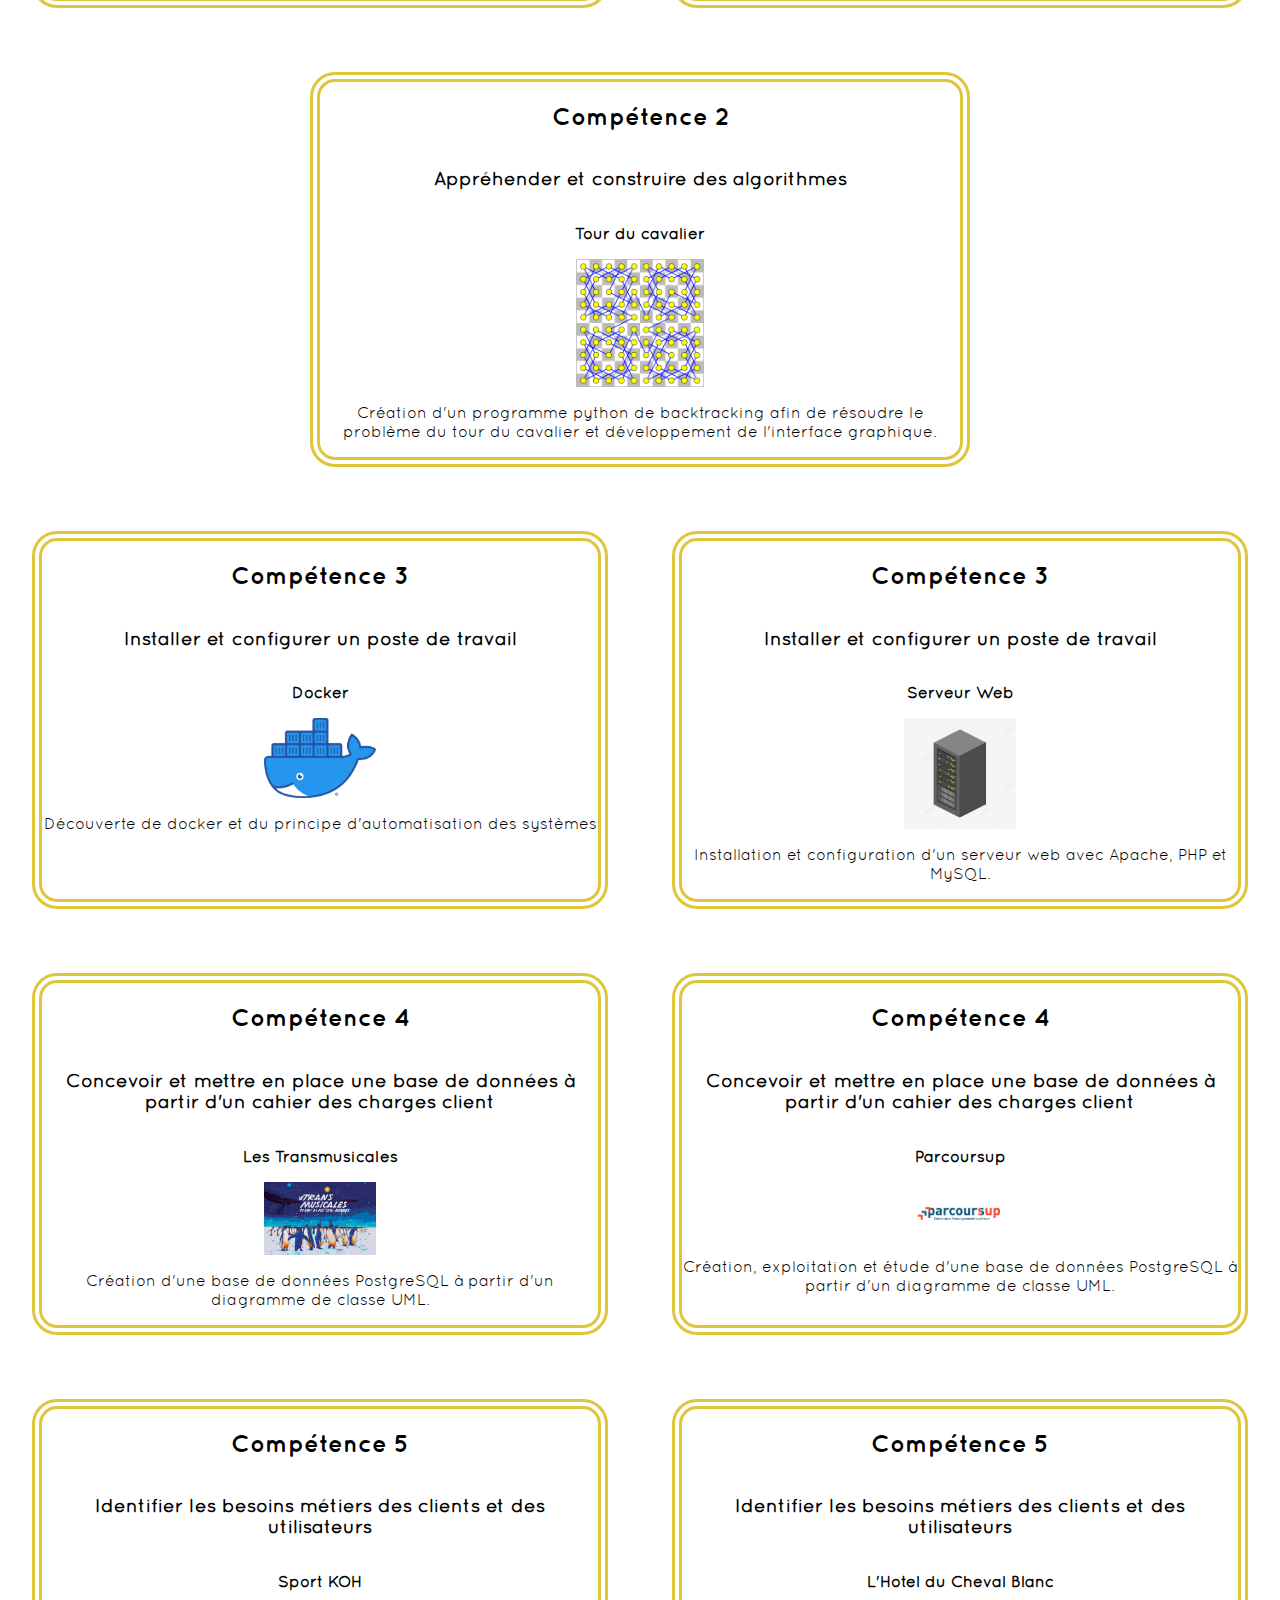
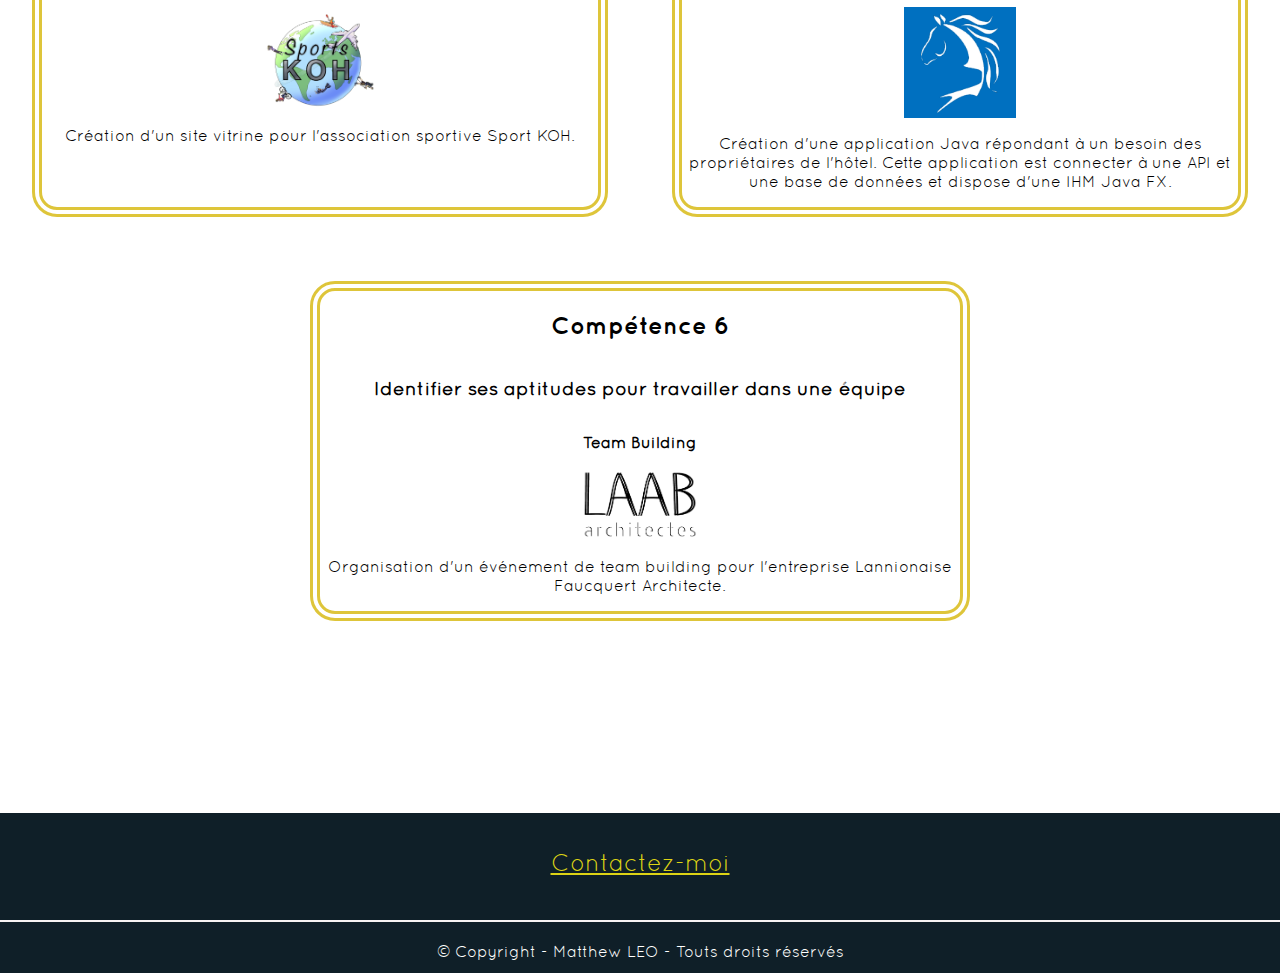
<file: site web/competences.html>
<!DOCTYPE html>
<html xmlns="http://www.w3.org/1999/xhtml" xml:lang="fr" lang="fr">
	<head>
	    	<meta charset="utf-8" >
	    	<title>Matthew LEO</title>
	    	<meta name="description" content="" >
	    	<meta name="keywords" content="" >
			<link rel="stylesheet" type="text/css" href="style.css">
	</head>
    <body>
        <header class="header">
            <div>
                <section>
                    <div>
                        <h1>LEO Matthew</h1>
                        <h2>Etudiant en BUT informatique<br>à l'IUT de Lannion</h2>
                          
                    </div>
                    <img id="photo_profil" src="images/photo_profil" alt="l'image ne s'affiche pas" title="photo_profil">
                </section>
            </div>                  
        </header>
        <main>
            <header class="nav_bar_container">
                <nav>
                    <ul>
                        <li><a href="#Compétence 1">Compétence 1</a></li>
                        <li><a href="#Compétence 2">Compétence 2</a></li>
                        <li><a href="#Compétence 3">Compétence 3</a></li>
                        <li><a href="#Compétence 4">Compétence 4</a></li>
                        <li><a href="#Compétence 5">Compétence 5</a></li>
                        <li><a href="#Compétence 6">Compétence 6</a></li>
                    </ul>
                </nav>
            </header>
                <article class ="presentation-container">
                    <h1>Les 6 Compétences</h1>
                </article>
                <div class="comp-container">
                <div class="dcomp" id="Compétence 1">
                    <article class="competence">
                        <h2>Compétence 1</h2>
                        <h3>Développer des applications informatiques simples</h3>
                        <p><strong>Puissance4</strong></p>
                        <img src="./images/puissance4.png">
                        <p>Création d'un jeu de puissance 4 en C dans le terminal, qui se joue à 2 joueurs.</p>
                    </article>

                
                    <article class="competence">
                        <h2>Compétence 1</h2>
                        <h3>Développer des applications informatiques simples</h3>
                        <p><strong>Etude de marché</strong></p>
                        <img src="./images/Logo_komikku.jpg">
                        <p>Création d'une étude de marché en php et MySQL.</p>
                    </article>

                </div>
                <article class="competence" id="Compétence 2">
                    <h2>Compétence 2</h2>
                    <h3>Appréhender et construire des algorithmes</h3>
                    <p><strong>Tour du cavalier</strong></p>
                    <img src="./images/Cavalier_Euler_Tour10x10.svg.png">
                    <p>Création d'un programme python de backtracking afin de résoudre le problème du tour du cavalier et développement de l'interface graphique.</p>
                </article>

                
                <div class="dcomp" id="Compétence 3">  
                    <article class="competence">
                        <h2>Compétence 3</h2>
                        <h3>Installer et configurer un poste de travail</h3>
                        <p><strong>Docker</strong></p>
                        <img src="./images/Moby-logo.png">
                        <p>Découverte de docker et du principe d'automatisation des systèmes</p>
                    </article>

                    <article class="competence">
                        <h2>Compétence 3</h2>
                        <h3>Installer et configurer un poste de travail</h3>
                        <p><strong>Serveur Web</strong></p>
                        <img src="./images/pngtree-web-server-vector-icon-image_2289946.jpg">
                        <p>Installation et configuration d'un serveur web avec Apache, PHP et MySQL.</p>
                    </article>
                </div>
                
                <div class="dcomp" id="Compétence 4">

                    <article class="competence">
                        <h2>Compétence 4</h2>
                        <h3>Concevoir et mettre en place une base de données à partir d'un cahier des charges client</h3>
                        <p><strong>Les Transmusicales</strong></p>
                        <img src="./images/transmusicales-2016-artistes-decouverte.jpg">
                        <p>Création d'une base de données PostgreSQL à partir d'un diagramme de classe UML.</p>
                    </article>

                    <article class="competence">
                        <h2>Compétence 4</h2>
                        <h3>Concevoir et mettre en place une base de données à partir d'un cahier des charges client</h3>
                        <p><strong>Parcoursup</strong></p>
                        <img src="./images/mesri_logo_parcoursup.jpg">
                        <p>Création, exploitation et étude d'une base de données PostgreSQL à partir d'un diagramme de classe UML.</p>
                    </article>
                </div>

                <div class="dcomp" id="Compétence 5">


                <article class="competence">
                    <h2>Compétence 5</h2>
                    <h3>Identifier les besoins métiers des clients et des utilisateurs</h3>
                    <p><strong>Sport KOH</strong></p>
                    <img src="./images/index.png">
                    <p>Création d'un site vitrine pour l'association sportive Sport KOH.</p>
                </article>

                <article class="competence">
                    <h2>Compétence 5</h2>
                    <h3>Identifier les besoins métiers des clients et des utilisateurs</h3>
                    <p><strong>L'Hotel du Cheval Blanc</strong></p>
                    <img src="./images/hotel.PNG">
                    <p>Création d'une application Java répondant à un besoin des propriétaires de l'hôtel. Cette application est connecter à une API et une base de données et dispose d'une IHM Java FX.</p>
                </article>
                </div>

                <article class="competence" id="Compétence 6">
                    <h2>Compétence 6</h2>
                    <h3>Identifier ses aptitudes pour travailler dans une équipe</h3>
                    <p><strong>Team Building</strong></p>
                    <img src="./images/860378_988d2ba52fa749a3965d188508bf98d8~mv2.jpg">
                    <p>Organisation d'un événement de team building pour l'entreprise Lannionaise Faucquert Architecte.</p>
                </article>

                </div>

                

        </main>
        <footer>
          <div class="footer-container">
              <a href="mailto:matthew@etudiant.univ-rennes.fr">Contactez-moi</a>
              <hr>
              <p>© Copyright - Matthew LEO - Touts droits réservés </p>
          </div>
      </footer>
    </body>
</html>
</file>
<file: style.css>
@font-face {
    font-family: 'quicksand-regular';
    src: url('./font/quicksand-regular-webfont.woff2') format('woff2'),
    url('./font/quicksand-regular-webfont.woff') format('woff');
    font-weight: normal;
    font-style: normal;
}
@font-face {
    font-family: 'quicksand-bold';
    src: url('./font/quicksand-bold-webfont.woff2') format('woff2'),
    url('./font/quicksand-bold-webfont.woff') format('woff');
    font-weight: normal;
    font-style: normal;
}

body{
  margin: auto 0;
  margin-bottom: 0;
}


html{
    height: 100%;
    font-family: 'quicksand-regular';
}

/*===============================coupure=======================================*/

.coupure{
  background-size: cover;
    height: 30vh;
    top: 0;
    left: 0;
    right: 0;
    z-index: 1;
    background-image: url(./images/vue-de-programme-de-lecture-de-code-de-html-de-site-web-sur-le-fond-blanc-24331527.jpg);
    background-attachment: fixed;
    background-size: cover;
}

/*======================================tete de page============================*/
.header {
    background-size: cover;
    height: 100vh;
    top: 0;
    left: 0;
    right: 0;
    z-index: 1;
    background-image: url(./images/vue-de-programme-de-lecture-de-code-de-html-de-site-web-sur-le-fond-blanc-24331527.jpg);
    background-attachment: fixed;
    background-size: cover;
  }
  

.header section{
    width: 50%;
    height: auto;
    display: flex;
    flex-direction: row-reverse;
    justify-content:space-between;
    align-items: center;
    backdrop-filter: blur(10px);
    border-radius: 25px;
    border: 10px double rgba(228, 140, 26, 0.856);
    
    
    
}

.header > div{
    height: 100%;
    display: flex;
    align-items: center;
    justify-content: center;
    
}

.header section > div{
    display: flex;
    flex-direction: column;
    margin-right: 4em;
    
}

.header h1{
    font-size: 4em;
    margin-bottom: 0;
    font-family: 'quicksand-bold';
}
.header h2{
    text-align: center;
    font-size: 2em;
    margin-bottom: 1em;

}




.header img{
    width: 25%;
    border-radius:100%;
    margin-right: 20px;
    margin-top: 1em;
    margin-bottom: 1em;
    margin-left: 4em;
}

/*=========================animation flèche=========================*/




/*===============================nav bar===========================*/

.nav_bar_container{
    margin: 0;
    position:sticky;
    top:0;
    background-color: white;
    border: 1px grey;
    border-style: solid;
    z-index:100;
    
}


.nav_bar_container ul{
    display: flex;
    flex-direction: row;
    justify-content: center;
}

.nav_bar_container ul >li{
    margin: 0 3em;
    padding-top: 3px;
    padding-bottom: 3px;
    list-style-type: none;
}

.nav_bar_container li > a{
    text-decoration: none;
    color: black;
    font-size: large;
}


/*==========================main==============================================*/

main > article{
    margin: 2em;
    
}



/*==========================presentation-container=============================*/

.presentation-container{
    display: flex;
    flex-direction: column;
    align-items: center;
}


.presentation-container > h1{
    justify-content: center;
    font-size: 3em;
    border-radius: 20px;
    border: 10px groove rgba(228, 140, 26, 0.856);
    padding: 15px;
    font-family: 'quicksand-bold';
}

.presentation-container > p{
    text-align: center;
    font-size: 1.5em;
    width: 50em;
}

.presentation-container strong{
    font-family: 'quicksand-bold';
}

button {
    margin-top: 1.5em;
    background-color: #eb8d12;
    color: white;
    padding: 10px 20px;
    border: none;
    cursor: pointer;
    border-radius: 4px;
    font-size: 1em;
  }
  
  @keyframes pulse-animation {
    0% {
      transform: scale(1);
    }
    50% {
      transform: scale(1.1);
    }
    100% {
      transform: scale(1);
    }
  }
  
  .pulse {
    animation-name: pulse-animation;
    animation-duration: 3s;
    animation-iteration-count: infinite;
  }

/*=====================parcour-container====================================*/

.parcour-container{
    display: flex;
    flex-direction: column;
    align-items: center;
    margin-top: 7em;
}

.parcour-container > h2{
    justify-content: center;
    font-size: 3em;
    border-radius: 20px;
    border: 10px dotted rgba(228, 140, 26, 0.856);
    padding: 15px;
    font-family: 'quicksand-bold';
}





/*=========frise chronologique===========*/



.timeline {
    list-style-type: none;
    position: relative;
    padding: 0;
    margin: 50px 0;
  }
  
  .timeline:before {
    content: '';
    position: absolute;
    top: 0;
    bottom: 0;
    width: 4px;
    background-color: #ff5e00; /* Gris */
    left: 50%;
    margin-left: -2px;
  }
  .timeline:after {
    content: '';
    position: absolute;
    top: 100%;
    left: 50%;
    margin-left: -10px; /* Ajustez le positionnement de la flèche ici */
    border-width: 10px;
    border-style: solid;
    border-color: #ff5e00 transparent transparent transparent; /* Gris */
  }

  .timeline li {
    position: relative;
    margin-bottom: 50px;
  }
  
  .timeline li:before,
  .timeline li:after {
    content: '';
    display: table;
  }
  
  .timeline li:after {
    clear: both;
  }
  
  .timeline li .timeline-content {
    position: relative;
    width: 50%;
    padding: 20px;
    background-color: #F8F8F8; /* Gris clair */
    border-radius: 4px;
    box-shadow: 0px 2px 4px rgba(0, 0, 0, 0.1);
  }
  
  .timeline li .timeline-date {
    position: absolute;
    top: 20px;
    right: 0;
    width: 40%;
    text-align: right;
  }
  
  .timeline li .timeline-date span {
    display: block;
    font-size: 14px;
    color: #666666; /* Gris */
  }
  
  .timeline-content h3 {
    color: #333333; /* Noir */
  }
  
  .timeline-content p {
    color: #666666; /* Gris */
  }
  
  .timeline-content h3,
  .timeline-content p {
    margin: 0;
  }
  
  .timeline li:nth-child(odd) .timeline-content {
    float: right;
    background-color: #F1F1F1; /* Gris plus clair */
  }
  
  .timeline li:nth-child(odd) .timeline-date {
    left: 0;
    right: auto;
    text-align: left;
  }
  
  .timeline li:nth-child(odd) .timeline-date span {
    text-align: left;
  }
  
  .timeline-content h3 {
    color: #333333; /* Noir */
  }
  
  .timeline-content p {
    color: #666666; /* Gris */
  }
  
  .timeline-content h3,
  .timeline-content p {
    margin: 0;
  }

  .timeline img{
    width: 25%;
    
    margin-right: 20px;
    margin-top: 1em;
    margin-bottom: 1em;
    margin-left: 4em;
}


/*=============================================Compétences-container==============================*/


.compétences-container{
  display: flex;
  flex-direction: column;
  align-items: center;
  margin-top: 7em;
}

.compétences-container > h2{
  justify-content: center;
  font-size: 3em;
  border-radius: 20px;
  border: 10px dotted rgba(228, 140, 26, 0.856);
  padding: 15px;
  font-family: 'quicksand-bold';
}

.compétences-container  h3{
  
  font-size: 2em;
  border-radius: 20px;
  border: 5px solid rgba(5, 5, 5, 0.856);
  padding: 15px;
  font-family: 'quicksand-bold';
  height: 6%;
}


.compétences-container > div{
  display: flex;
  justify-content: center;
}

.compétences-container section{
  display: flex;
  justify-content: center;
  flex-wrap: wrap;
  width: 40%;
  border-radius: 25px;
  border: 10px double rgba(216, 187, 24, 0.856);

  margin: 2em;
  
}

.compétences-container section > div{
  display: flex;
  justify-content: center;
  flex-wrap: wrap;
}


.compétences-container img{
  width: 20%;
  height: min-content;
  margin: 2em 5em;
}


/*================================Compétence_IUT_container==================================*/



.competence_iut_container{
  display: flex;
  flex-direction: column;
  align-items: center;
  margin-top: 7em;
}

.competence_iut_container > h2{
  justify-content: center;
  font-size: 3em;
  border-radius: 20px;
  border: 10px dotted rgba(228, 140, 26, 0.856);
  padding: 15px;
  font-family: 'quicksand-bold';
}

.competence_iut_container >p{
  text-align: center;
    font-size: 1.5em;
    width: 50em;
}

.competence_iut_container strong{
  font-family: 'quicksand-bold';
}



/*====================================footer===============================*/

footer{
  color: white;
  background-color: #0f1f28;
  margin-top: 10em;
}
.footer-container{
  display: flex;
  flex-direction: column;
  align-items: center;
  justify-content: center;
  height: 10em;
}


footer a{
  color: rgb(221, 211, 21);
  margin-bottom: 1em;
  margin-top: 1em;
  font-size: 1.5em;
}
footer p{
  margin: 0;
}

hr {
  border: none;
  height: 2px;
  width: 100%;
  background-color: #f7f3f3;
  margin: 20px 0;
}


/*=====================page-compétence========================================*/

.comp-container{
  display:flex;
  flex-direction: column;
  align-items: center;
  width: 100%;
  text-align: center;
}

.dcomp{
  display: flex;
  flex-direction: row;
}

.competence{
  display: flex;
  flex-direction: column;
  align-items: center;
  border-radius: 25px;
  border: 10px double rgba(216, 187, 24, 0.856);
  width: 50%;

  margin: 2em;

}

.competence h2{
  font-family: 'quicksand-bold';
}


.competence img {
  width: 20%;
}
</file>
<file: site web/style.css>
@font-face {
    font-family: 'quicksand-regular';
    src: url('./font/quicksand-regular-webfont.woff2') format('woff2'),
    url('./font/quicksand-regular-webfont.woff') format('woff');
    font-weight: normal;
    font-style: normal;
}
@font-face {
    font-family: 'quicksand-bold';
    src: url('./font/quicksand-bold-webfont.woff2') format('woff2'),
    url('./font/quicksand-bold-webfont.woff') format('woff');
    font-weight: normal;
    font-style: normal;
}

body{
  margin: auto 0;
  margin-bottom: 0;
}


html{
    height: 100%;
    font-family: 'quicksand-regular';
}

/*===============================coupure=======================================*/

.coupure{
  background-size: cover;
    height: 30vh;
    top: 0;
    left: 0;
    right: 0;
    z-index: 1;
    background-image: url(./images/vue-de-programme-de-lecture-de-code-de-html-de-site-web-sur-le-fond-blanc-24331527.jpg);
    background-attachment: fixed;
    background-size: cover;
}

/*======================================tete de page============================*/
.header {
    background-size: cover;
    height: 100vh;
    top: 0;
    left: 0;
    right: 0;
    z-index: 1;
    background-image: url(./images/vue-de-programme-de-lecture-de-code-de-html-de-site-web-sur-le-fond-blanc-24331527.jpg);
    background-attachment: fixed;
    background-size: cover;
  }
  

.header section{
    width: 50%;
    height: auto;
    display: flex;
    flex-direction: row-reverse;
    justify-content:space-between;
    align-items: center;
    backdrop-filter: blur(10px);
    border-radius: 25px;
    border: 10px double rgba(228, 140, 26, 0.856);
    
    
    
}

.header > div{
    height: 100%;
    display: flex;
    align-items: center;
    justify-content: center;
    
}

.header section > div{
    display: flex;
    flex-direction: column;
    margin-right: 4em;
    
}

.header h1{
    font-size: 4em;
    margin-bottom: 0;
    font-family: 'quicksand-bold';
}
.header h2{
    text-align: center;
    font-size: 2em;
    margin-bottom: 1em;

}




.header img{
    width: 25%;
    border-radius:100%;
    margin-right: 20px;
    margin-top: 1em;
    margin-bottom: 1em;
    margin-left: 4em;
}

/*=========================animation flèche=========================*/




/*===============================nav bar===========================*/

.nav_bar_container{
    margin: 0;
    position:sticky;
    top:0;
    background-color: white;
    border: 1px grey;
    border-style: solid;
    z-index:100;
    
}


.nav_bar_container ul{
    display: flex;
    flex-direction: row;
    justify-content: center;
}

.nav_bar_container ul >li{
    margin: 0 3em;
    padding-top: 3px;
    padding-bottom: 3px;
    list-style-type: none;
}

.nav_bar_container li > a{
    text-decoration: none;
    color: black;
    font-size: large;
}


/*==========================main==============================================*/

main > article{
    margin: 2em;
    
}



/*==========================presentation-container=============================*/

.presentation-container{
    display: flex;
    flex-direction: column;
    align-items: center;
}


.presentation-container > h1{
    justify-content: center;
    font-size: 3em;
    border-radius: 20px;
    border: 10px groove rgba(228, 140, 26, 0.856);
    padding: 15px;
    font-family: 'quicksand-bold';
}

.presentation-container > p{
    text-align: center;
    font-size: 1.5em;
    width: 50em;
}

.presentation-container strong{
    font-family: 'quicksand-bold';
}

button {
    margin-top: 1.5em;
    background-color: #eb8d12;
    color: white;
    padding: 10px 20px;
    border: none;
    cursor: pointer;
    border-radius: 4px;
    font-size: 1em;
  }
  
  @keyframes pulse-animation {
    0% {
      transform: scale(1);
    }
    50% {
      transform: scale(1.1);
    }
    100% {
      transform: scale(1);
    }
  }
  
  .pulse {
    animation-name: pulse-animation;
    animation-duration: 3s;
    animation-iteration-count: infinite;
  }

/*=====================parcour-container====================================*/

.parcour-container{
    display: flex;
    flex-direction: column;
    align-items: center;
    margin-top: 7em;
}

.parcour-container > h2{
    justify-content: center;
    font-size: 3em;
    border-radius: 20px;
    border: 10px dotted rgba(228, 140, 26, 0.856);
    padding: 15px;
    font-family: 'quicksand-bold';
}





/*=========frise chronologique===========*/



.timeline {
    list-style-type: none;
    position: relative;
    padding: 0;
    margin: 50px 0;
  }
  
  .timeline:before {
    content: '';
    position: absolute;
    top: 0;
    bottom: 0;
    width: 4px;
    background-color: #ff5e00; /* Gris */
    left: 50%;
    margin-left: -2px;
  }
  .timeline:after {
    content: '';
    position: absolute;
    top: 100%;
    left: 50%;
    margin-left: -10px; /* Ajustez le positionnement de la flèche ici */
    border-width: 10px;
    border-style: solid;
    border-color: #ff5e00 transparent transparent transparent; /* Gris */
  }

  .timeline li {
    position: relative;
    margin-bottom: 50px;
  }
  
  .timeline li:before,
  .timeline li:after {
    content: '';
    display: table;
  }
  
  .timeline li:after {
    clear: both;
  }
  
  .timeline li .timeline-content {
    position: relative;
    width: 50%;
    padding: 20px;
    background-color: #F8F8F8; /* Gris clair */
    border-radius: 4px;
    box-shadow: 0px 2px 4px rgba(0, 0, 0, 0.1);
  }
  
  .timeline li .timeline-date {
    position: absolute;
    top: 20px;
    right: 0;
    width: 40%;
    text-align: right;
  }
  
  .timeline li .timeline-date span {
    display: block;
    font-size: 14px;
    color: #666666; /* Gris */
  }
  
  .timeline-content h3 {
    color: #333333; /* Noir */
  }
  
  .timeline-content p {
    color: #666666; /* Gris */
  }
  
  .timeline-content h3,
  .timeline-content p {
    margin: 0;
  }
  
  .timeline li:nth-child(odd) .timeline-content {
    float: right;
    background-color: #F1F1F1; /* Gris plus clair */
  }
  
  .timeline li:nth-child(odd) .timeline-date {
    left: 0;
    right: auto;
    text-align: left;
  }
  
  .timeline li:nth-child(odd) .timeline-date span {
    text-align: left;
  }
  
  .timeline-content h3 {
    color: #333333; /* Noir */
  }
  
  .timeline-content p {
    color: #666666; /* Gris */
  }
  
  .timeline-content h3,
  .timeline-content p {
    margin: 0;
  }

  .timeline img{
    width: 25%;
    
    margin-right: 20px;
    margin-top: 1em;
    margin-bottom: 1em;
    margin-left: 4em;
}


/*=============================================Compétences-container==============================*/


.compétences-container{
  display: flex;
  flex-direction: column;
  align-items: center;
  margin-top: 7em;
}

.compétences-container > h2{
  justify-content: center;
  font-size: 3em;
  border-radius: 20px;
  border: 10px dotted rgba(228, 140, 26, 0.856);
  padding: 15px;
  font-family: 'quicksand-bold';
}

.compétences-container  h3{
  
  font-size: 2em;
  border-radius: 20px;
  border: 5px solid rgba(5, 5, 5, 0.856);
  padding: 15px;
  font-family: 'quicksand-bold';
  height: 6%;
}


.compétences-container > div{
  display: flex;
  justify-content: center;
}

.compétences-container section{
  display: flex;
  justify-content: center;
  flex-wrap: wrap;
  width: 40%;
  border-radius: 25px;
  border: 10px double rgba(216, 187, 24, 0.856);

  margin: 2em;
  
}

.compétences-container section > div{
  display: flex;
  justify-content: center;
  flex-wrap: wrap;
}


.compétences-container img{
  width: 20%;
  height: min-content;
  margin: 2em 5em;
}


/*================================Compétence_IUT_container==================================*/



.competence_iut_container{
  display: flex;
  flex-direction: column;
  align-items: center;
  margin-top: 7em;
}

.competence_iut_container > h2{
  justify-content: center;
  font-size: 3em;
  border-radius: 20px;
  border: 10px dotted rgba(228, 140, 26, 0.856);
  padding: 15px;
  font-family: 'quicksand-bold';
}

.competence_iut_container >p{
  text-align: center;
    font-size: 1.5em;
    width: 50em;
}

.competence_iut_container strong{
  font-family: 'quicksand-bold';
}



/*====================================footer===============================*/

footer{
  color: white;
  background-color: #0f1f28;
  margin-top: 10em;
}
.footer-container{
  display: flex;
  flex-direction: column;
  align-items: center;
  justify-content: center;
  height: 10em;
}


footer a{
  color: rgb(221, 211, 21);
  margin-bottom: 1em;
  margin-top: 1em;
  font-size: 1.5em;
}
footer p{
  margin: 0;
}

hr {
  border: none;
  height: 2px;
  width: 100%;
  background-color: #f7f3f3;
  margin: 20px 0;
}


/*=====================page-compétence========================================*/

.comp-container{
  display:flex;
  flex-direction: column;
  align-items: center;
  width: 100%;
  text-align: center;
}

.dcomp{
  display: flex;
  flex-direction: row;
}

.competence{
  display: flex;
  flex-direction: column;
  align-items: center;
  border-radius: 25px;
  border: 10px double rgba(216, 187, 24, 0.856);
  width: 50%;

  margin: 2em;

}

.competence h2{
  font-family: 'quicksand-bold';
}


.competence img {
  width: 20%;
}
</file>
